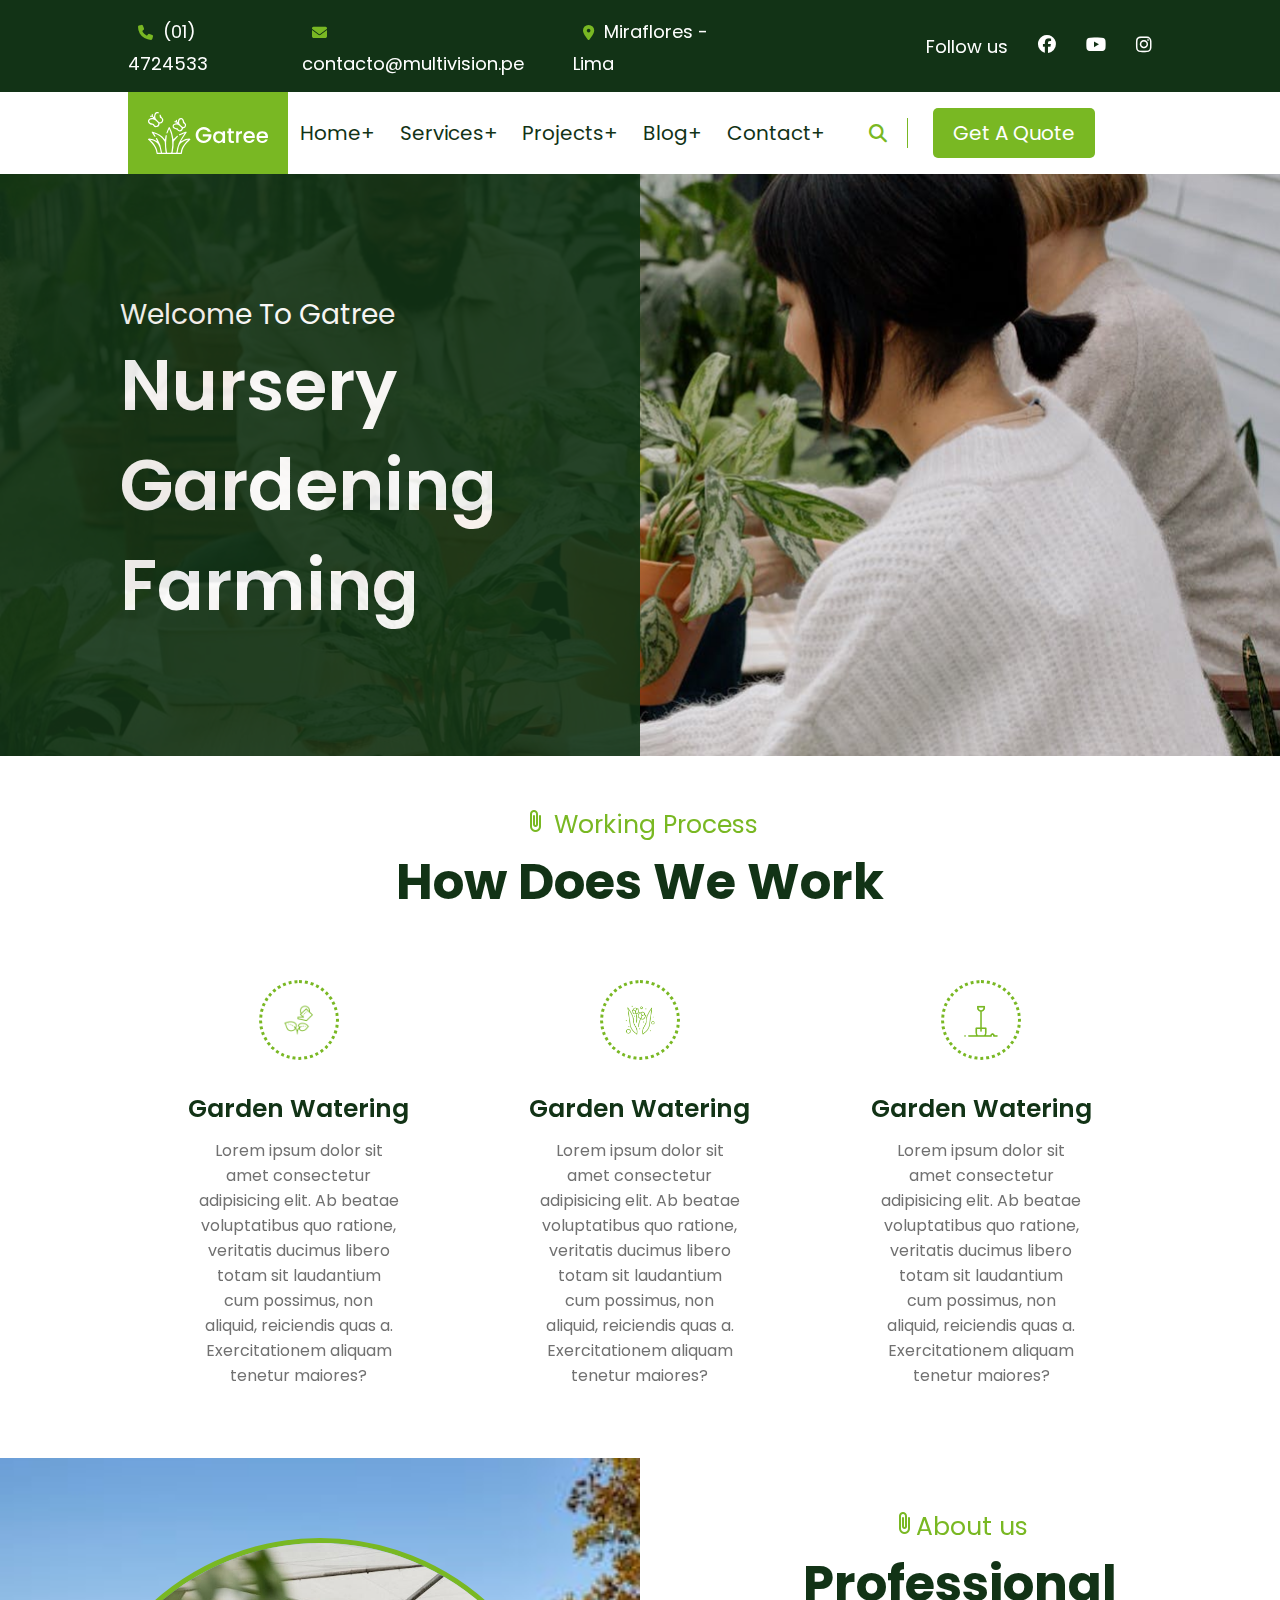
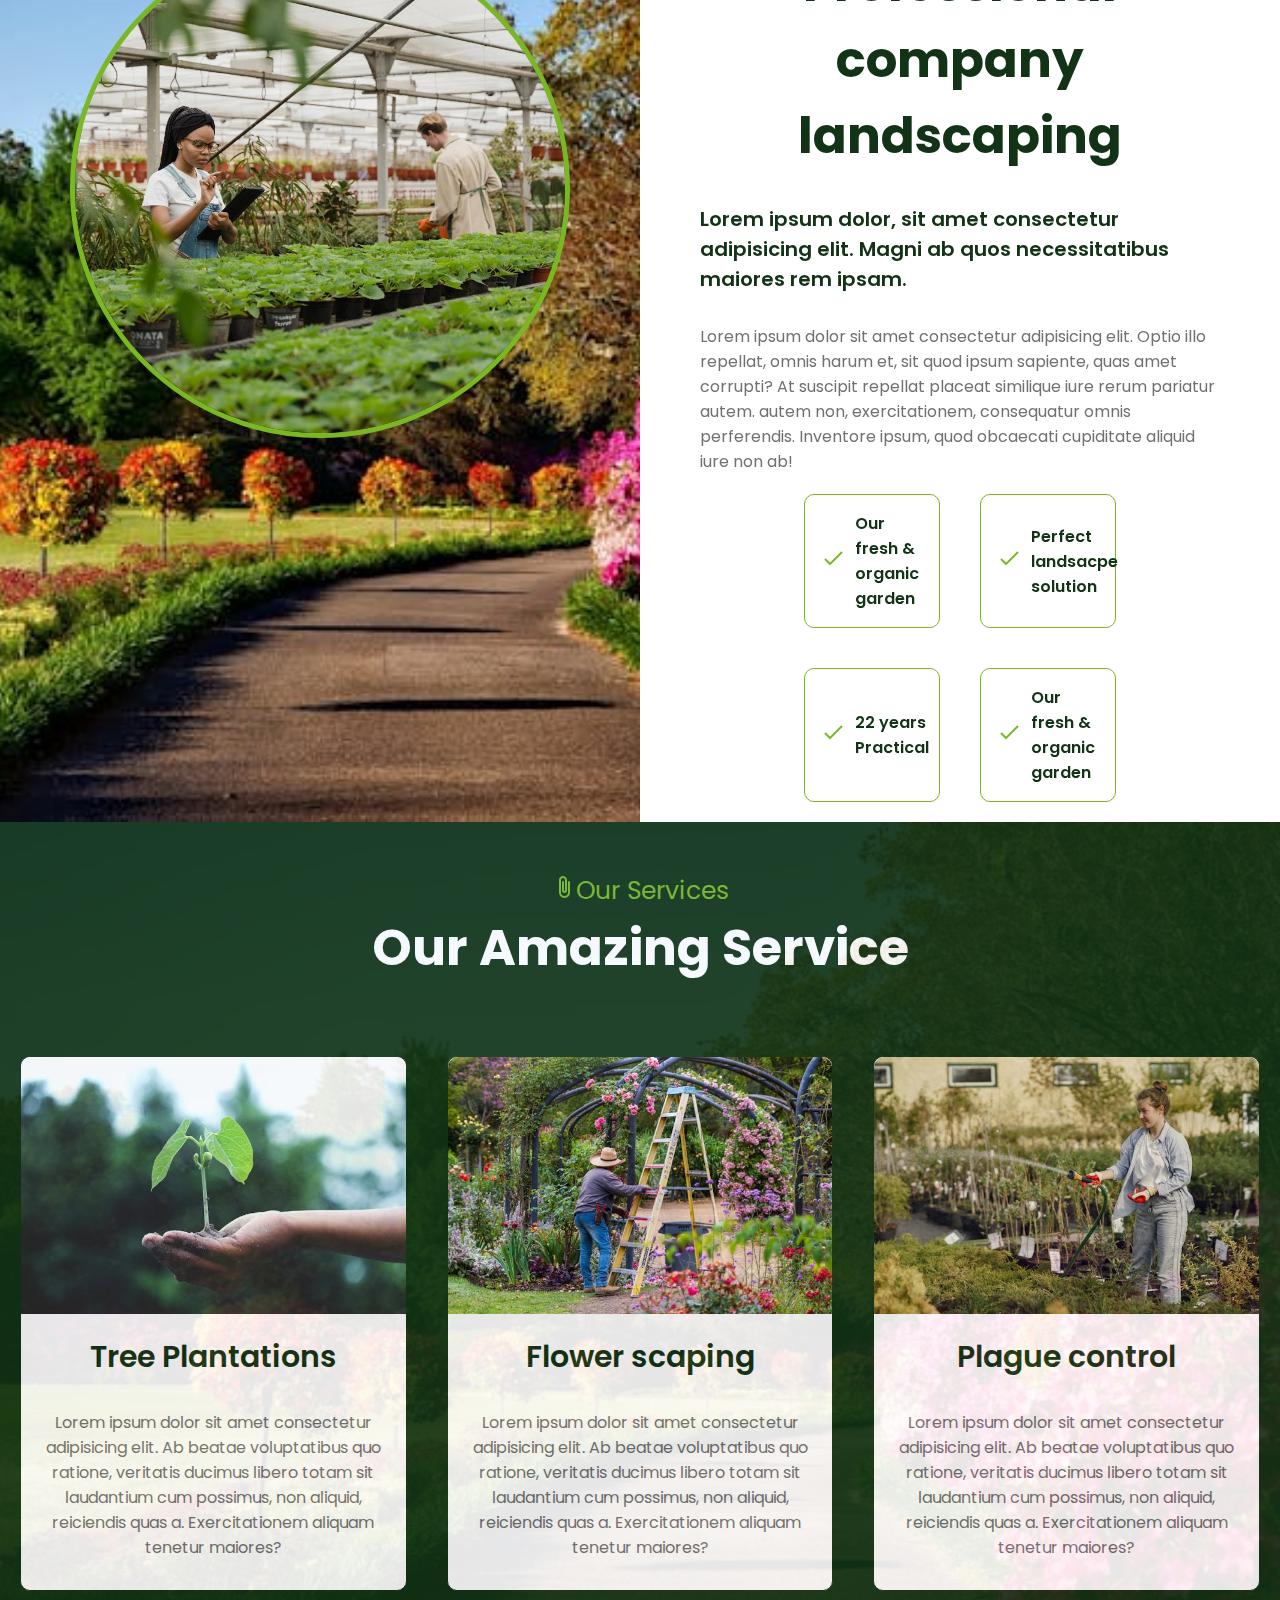
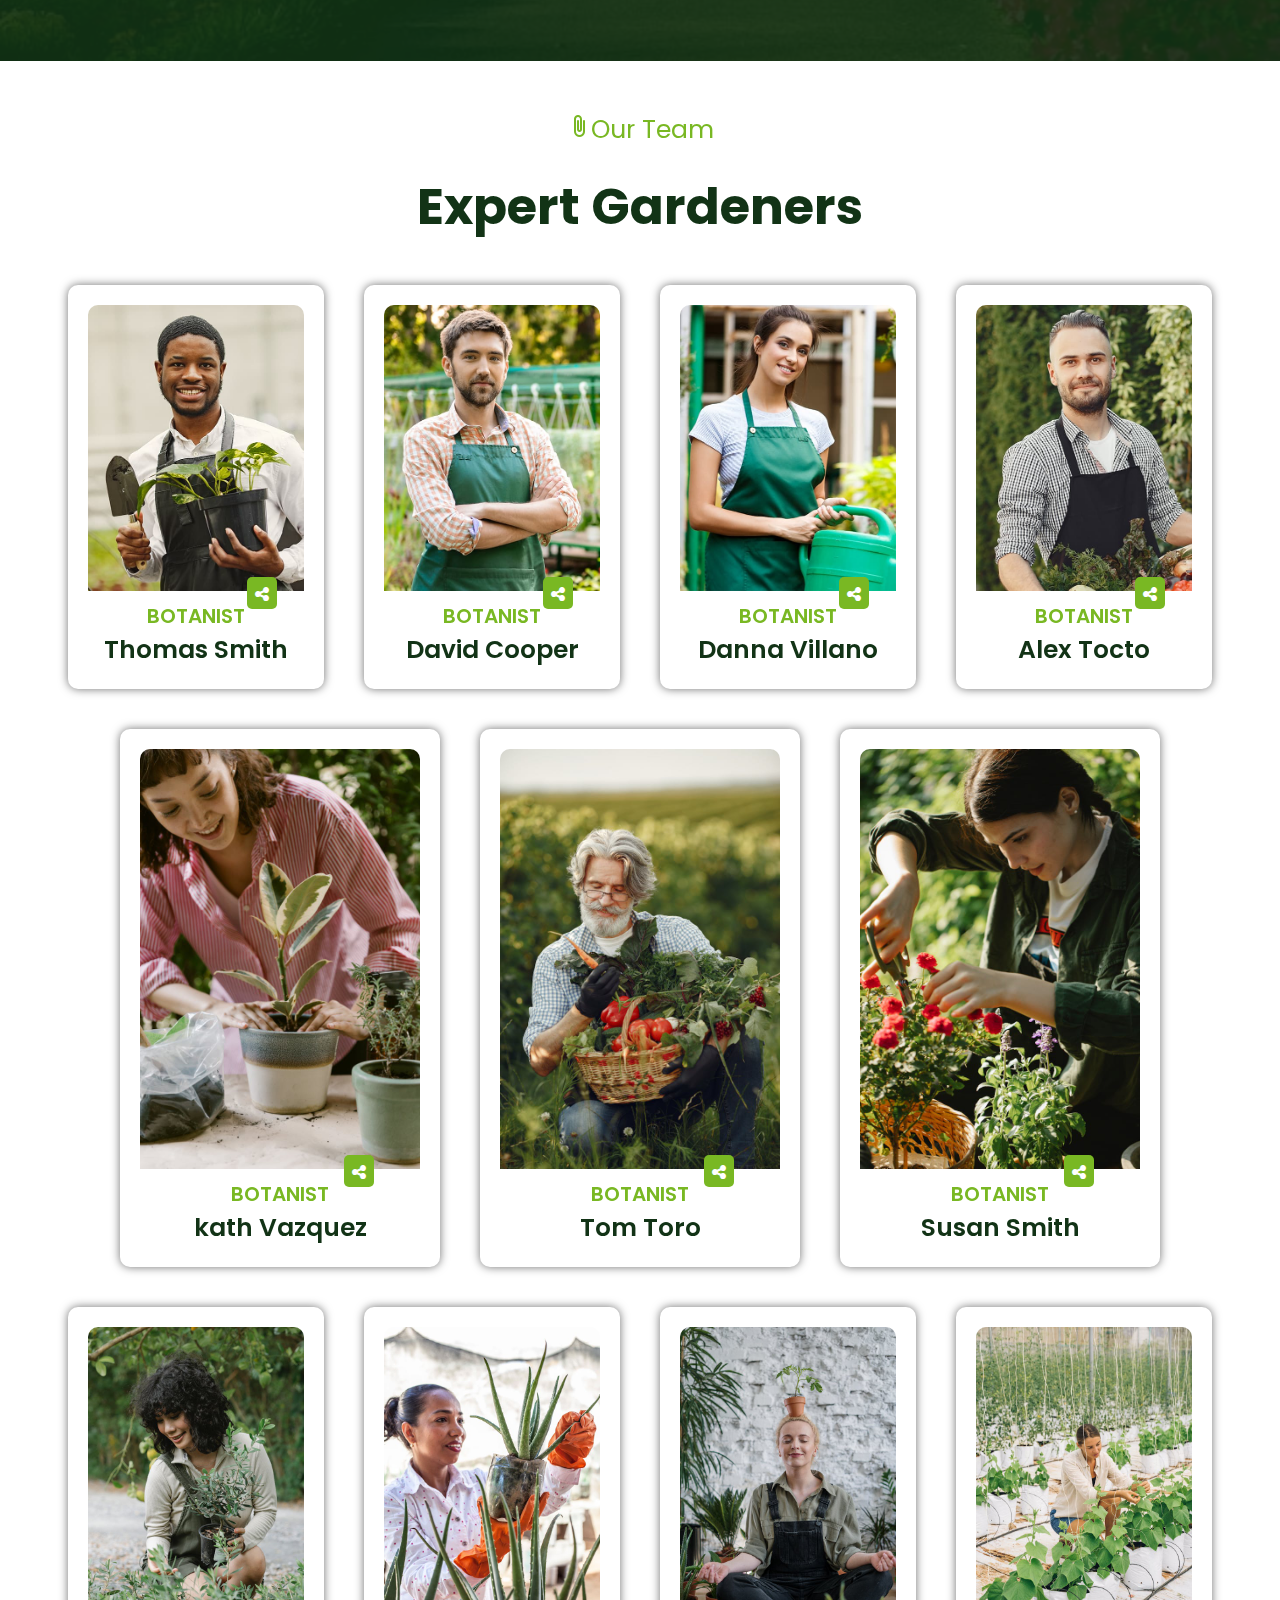
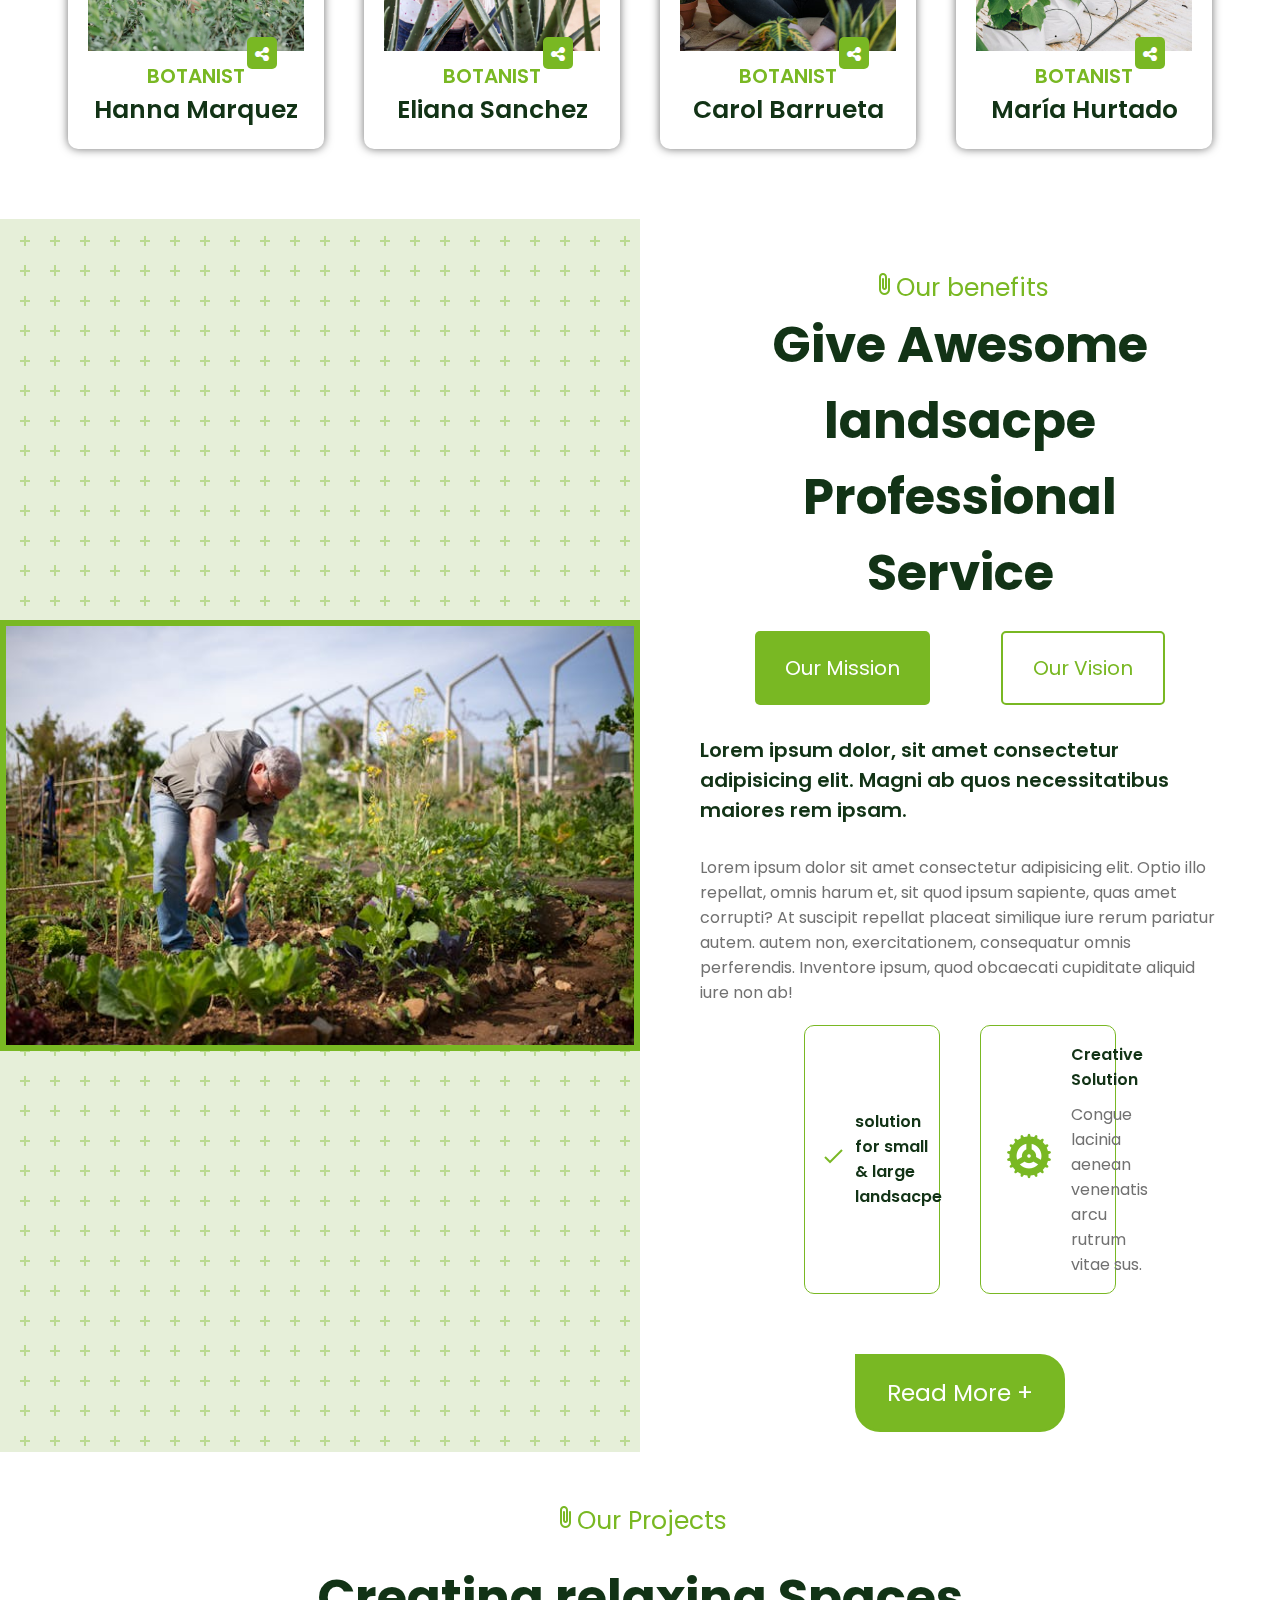
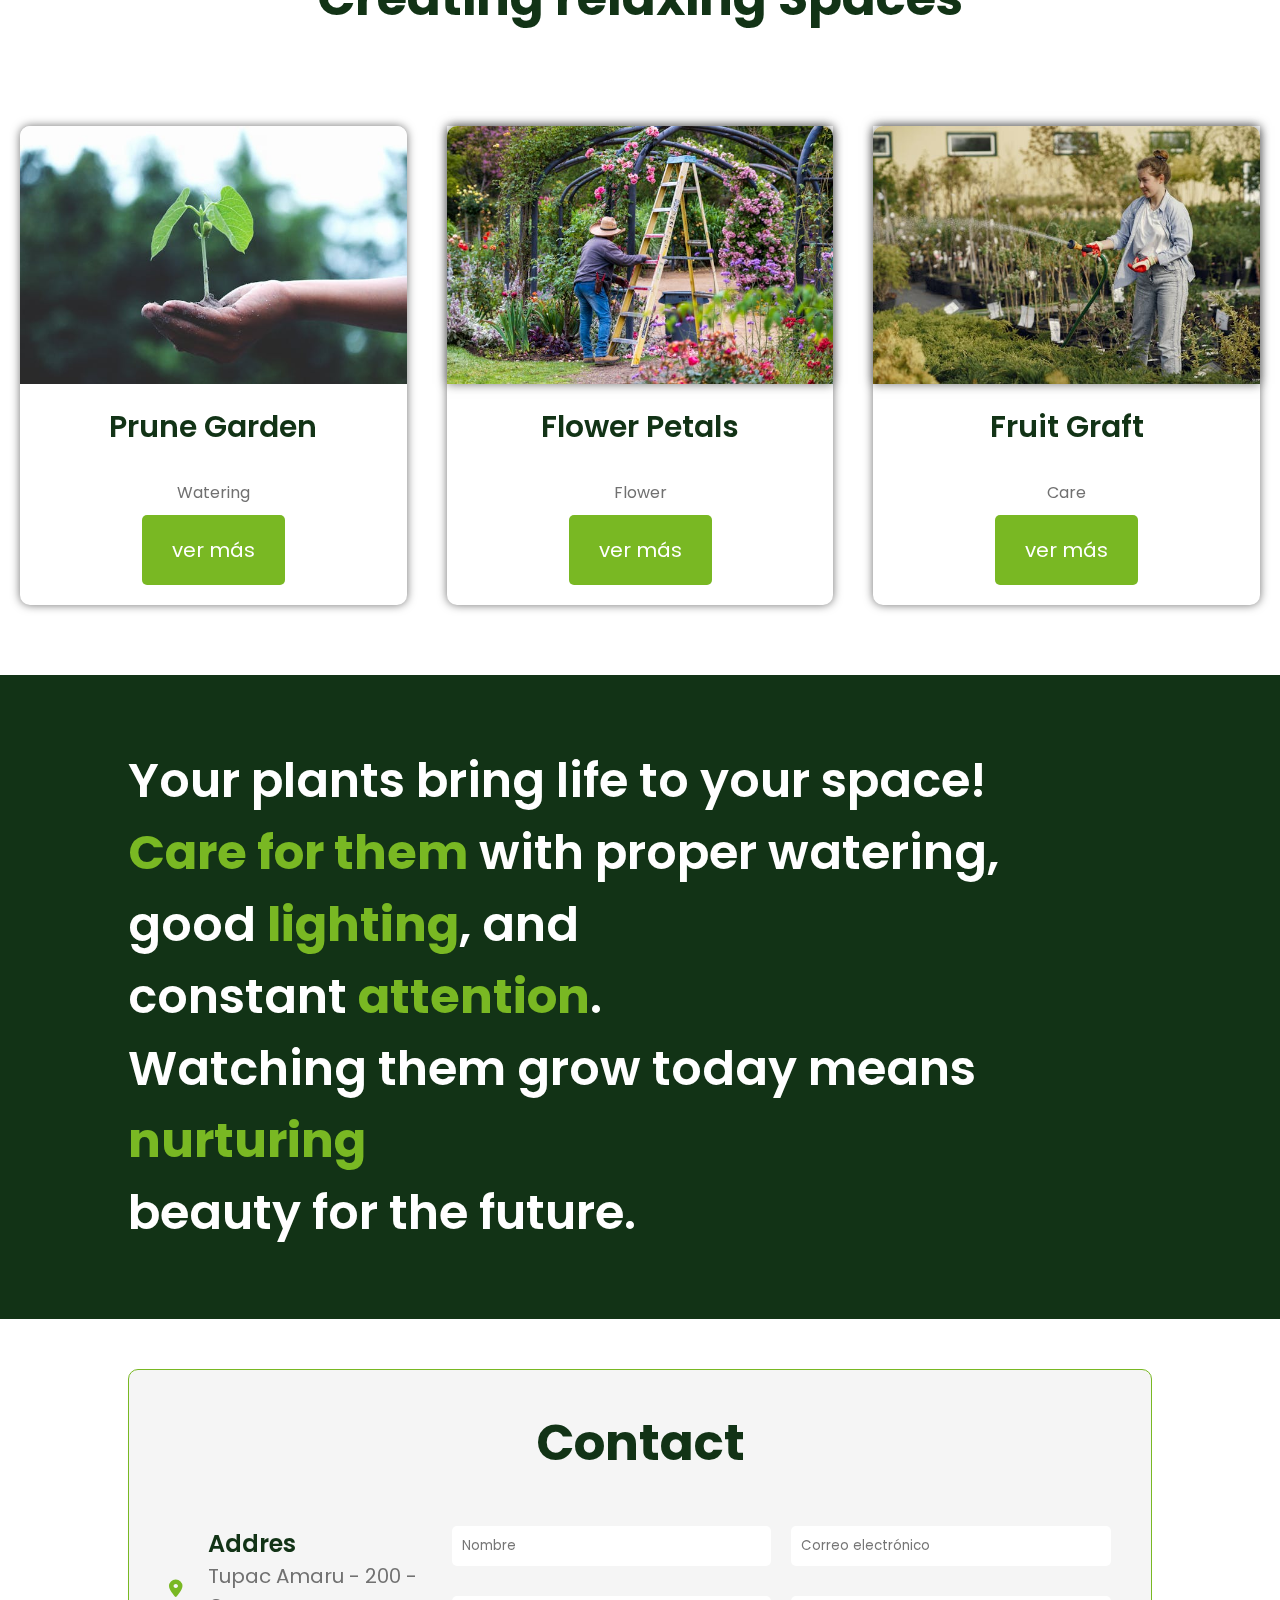
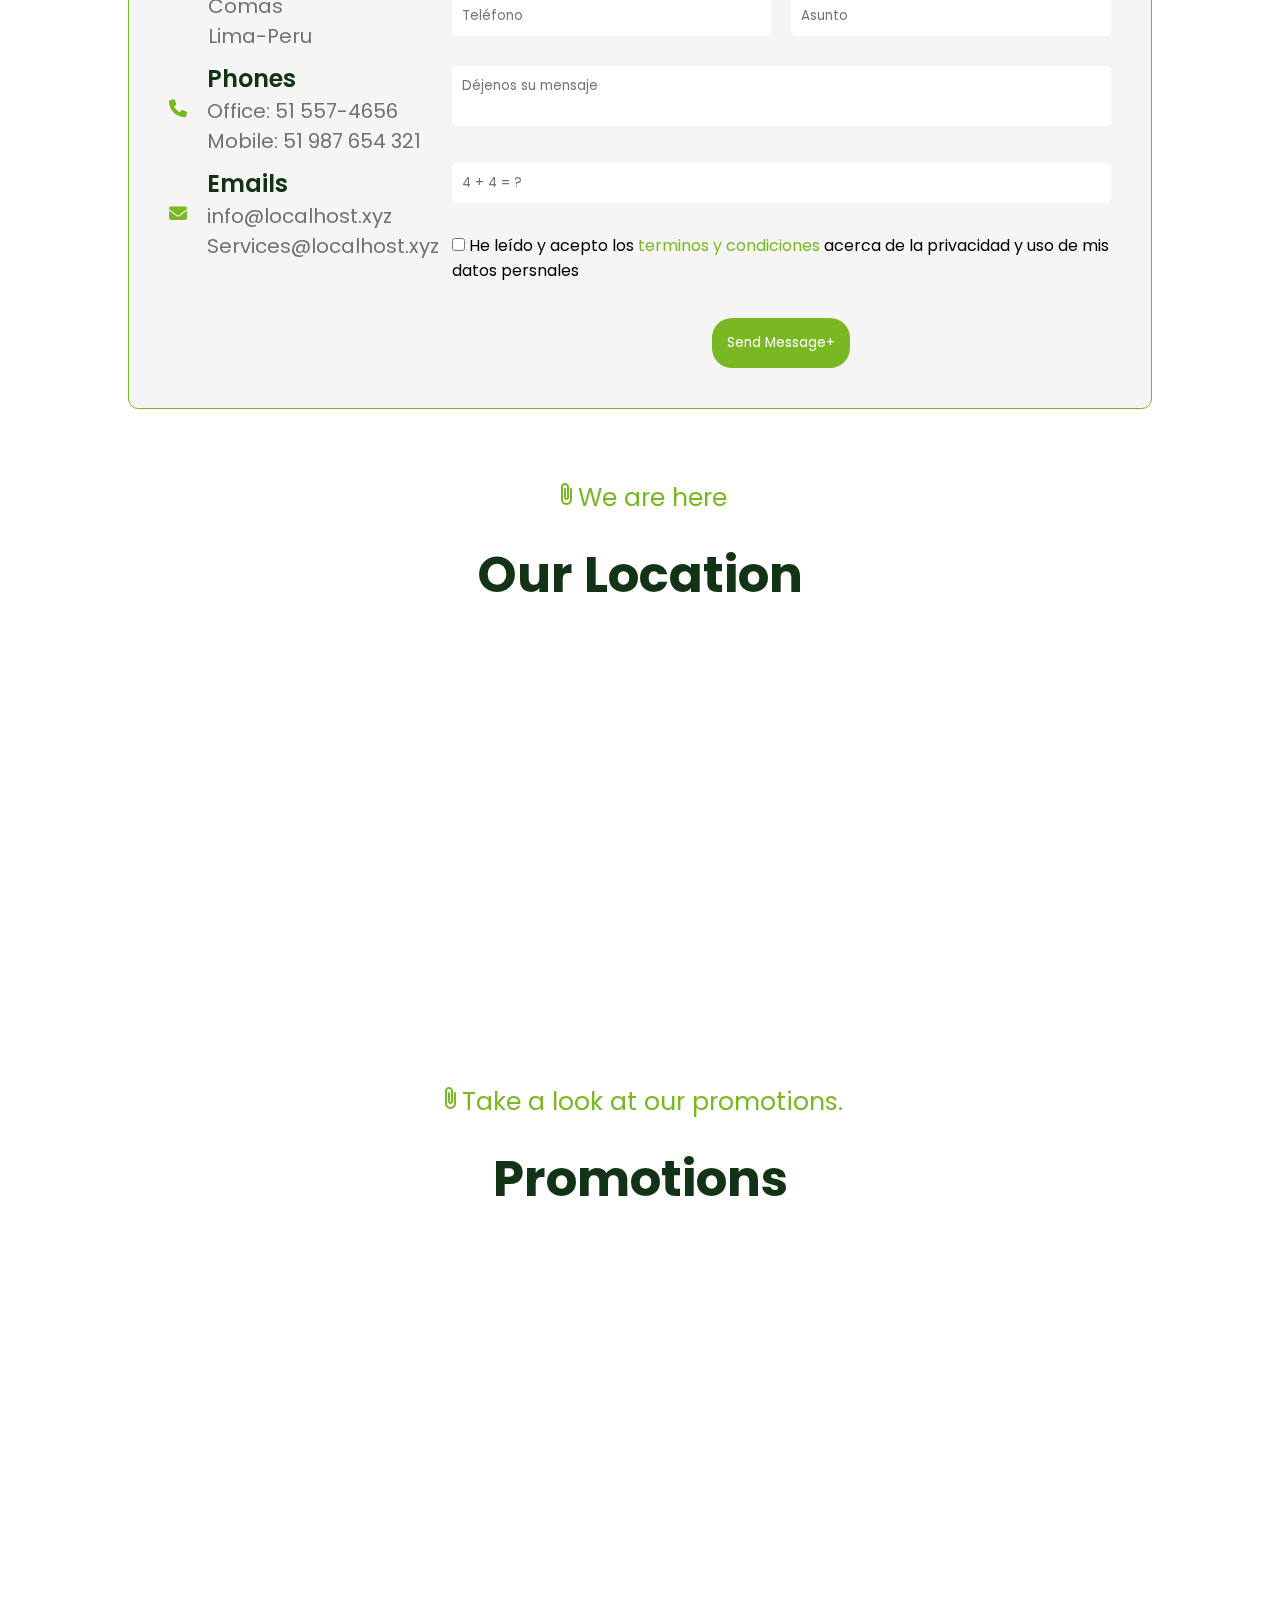
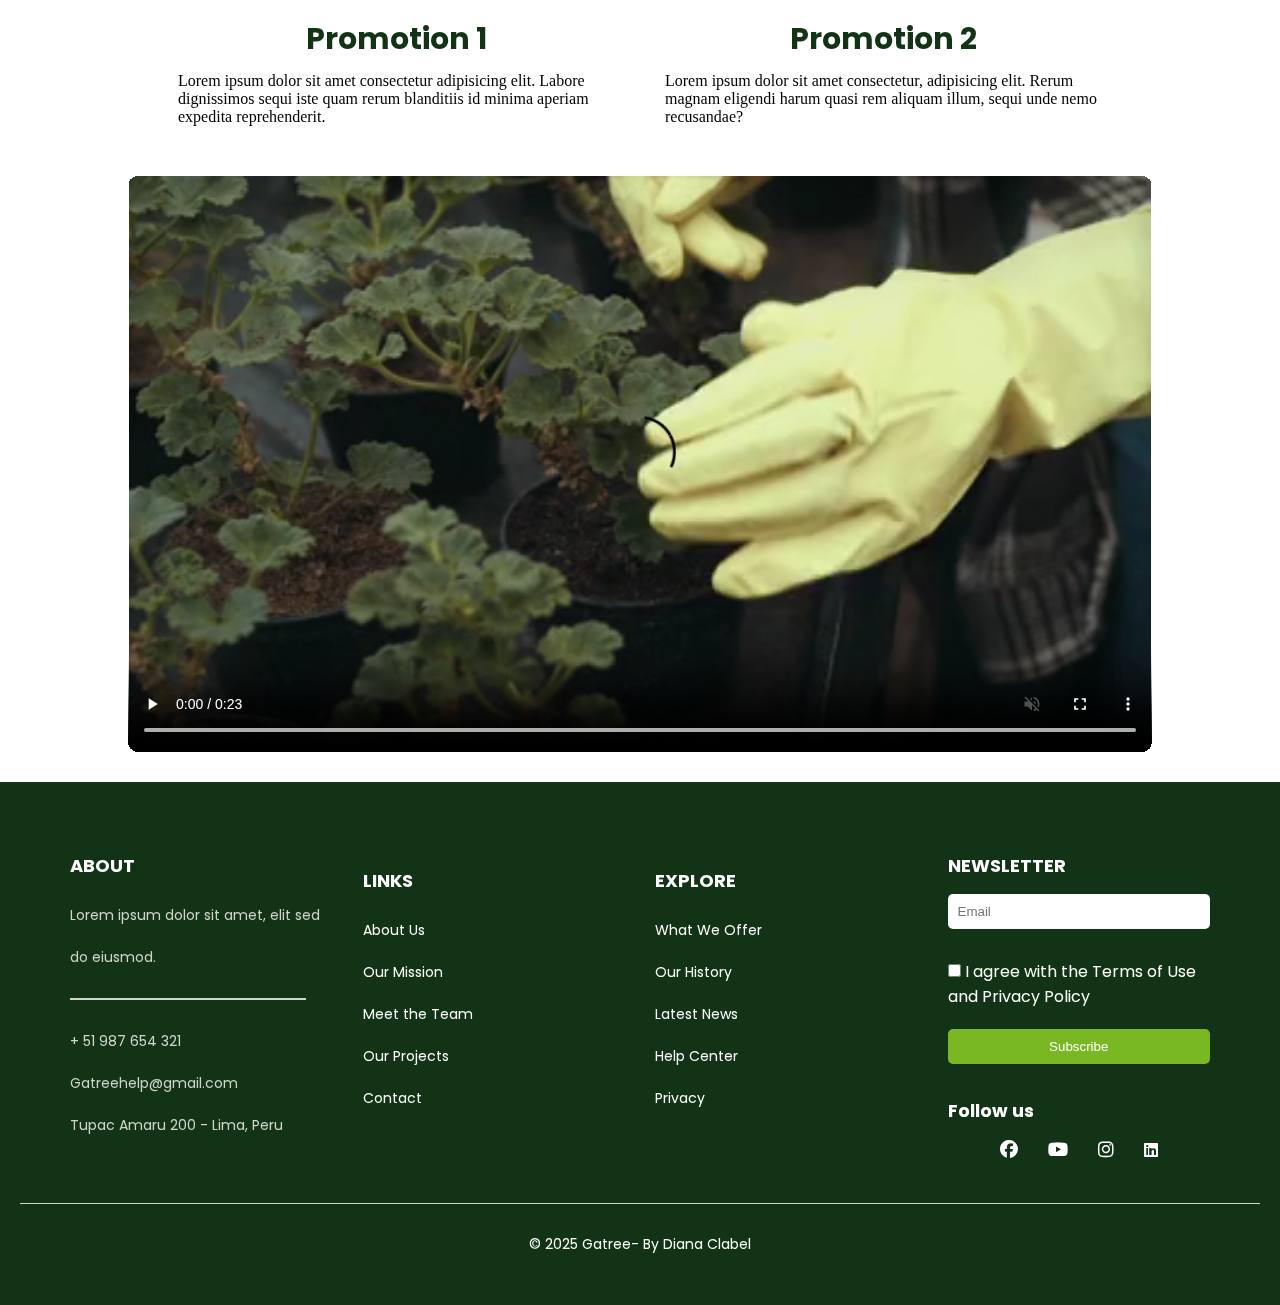
<file: index.html>
<!DOCTYPE html>
<html lang="en">

<head>
  <meta charset="UTF-8">
  <meta name="viewport" content="width=device-width, initial-scale=1.0">
  <title>Gatree</title>
  <link rel="stylesheet" href="/assets/css/style.css">

  <!-- Enlazar el HTML con la biblioteca de fontawesomw -->

  <link rel="stylesheet" href="https://cdnjs.cloudflare.com/ajax/libs/font-awesome/6.7.2/css/all.min.css"
    integrity="sha512-Evv84Mr4kqVGRNSgIGL/F/aIDqQb7xQ2vcrdIwxfjThSH8CSR7PBEakCr51Ck+w+/U6swU2Im1vVX0SVk9ABhg=="
    crossorigin="anonymous" referrerpolicy="no-referrer" />
  <!-- Enlazar el HTML con favicon -->
  <link rel="shortcut icon" href="favicon.ico" type="image/x-icon">

</head>

<body>
  <!-- top-bar -->
  <header id="top-bar">
    <div class="container">
      <div class="container-topbar">
        <!-- Contenedor para lo elementos de contactos -->
        <div class="icons-contact">
          <a class="row-topbar-link " href="tel:5114724533" target="_blank"><i
              class="fa-solid  fa-phone space-icons color-icon"></i>(01) 4724533</a>
          <a class="row-topbar-link" href="mailto:contacto@multivision.pe" target="_blank"><i
              class="fa-solid fa-envelope space-icons color-icon"></i>contacto@multivision.pe</a>
          <a class="row-topbar-link" href="" target="_blank"><i
              class="fa-solid fa-location-dot color-icon"></i>Miraflores -
            Lima</a>
        </div>

        <!-- contenedor para los elementos de las redes sociales -->
        <div class="icons-socia-media">
          <p class="subtitle-follow-top"> Follow us</p>
          <a class="row-topbar-link" href="https://www.facebook.com/" target="_blank" title="siguenos en Facebook"><i
              class="fa-brands fa-facebook row-topbar-icons size-icon"></i></a class="row-topbar-link">
          <a class="row-topbar-link" href="https://www.youtube.com/" target="_blank" title="siguenos en Youtube"><i
              class="fa-brands fa-youtube row-topbar-icons size-icon"></i></a class="row-topbar-link">
          <a class="row-topbar-link" href="https://www.instagram.com/" target="_blank" title="siguenos en Instagram"><i
              class="fa-brands fa-instagram row-topbar-icons  size-icon"></i></a>

        </div>


      </div>

    </div>

  </header>
  <!--Cabecera-->
  <header id="cabecera" class="fijar-cabecera header-box">
    <div class="container-header container">
      <div class="logo">
        <a href="/">
          <img src="./assets/img/logo-gatree.svg" alt="logo-gatree" class="img-fluid">
        </a>
      </div>
      <div class="menu-burger">
        <i class="fa-solid fa-bars icon-menu"></i>
      </div>
      <ul class="nav">
        <li><a href="/">Home+</a></li>
        <li><a href="/assets/pages/services.html">Services+</a></li>
        <li><a href="/assets/pages/projects.html">Projects+</a></li>
        <li><a href="/assets/pages/blog.html">Blog+</a></li>
        <li><a href="/assets/pages/contact.html">Contact+</a></li>
        <li class="ocultar">
          <div class="search">
            <i class="fa-solid fa-magnifying-glass icons-contact .serch-icon"></i>
          </div>
        </li>
        <li class="ocultar">
          <button class="btn-nav">Get A Quote</button>

        </li>

      </ul>

    </div>

  </header>
  <main>
    <!--Banner principal-->
    <section id="banner">
      <div class="banner-content">
        <div class="banner-texto">
          <h3>Welcome to Gatree</h3>
          <h1>Nursery Gardening Farming</h1>
        </div>
    </section>
    <!--Sección "Como trabajamos"-->
    <section id="working-process">
      <div class="container">
        <h3 class="subtitle">
          <img src="assets/img/clip.png" alt="clip">
          Working Process
        </h3>
        <h2 class="title">How Does We Work</h2>
        <div class="container-working-process">
          <div class="working-process-item">
            <div class="box-img-item"> <img src="/assets/img/garden-1.png" alt="" class="img-fluid"></div>
            <h3 class="title-working-item">Garden Watering</h3>
            <p class="parrafo-working-item">Lorem ipsum dolor sit amet consectetur adipisicing elit. Ab beatae
              voluptatibus quo ratione, veritatis
              ducimus libero totam sit laudantium cum possimus, non aliquid, reiciendis quas a. Exercitationem aliquam
              tenetur maiores?
            </p>
          </div>
          <div class="working-process-item">
            <div class="box-img-item"> <img src="/assets/img/garden-2.png" alt="" class="img-fluid"></div>
            <h3 class="title-working-item">Garden Watering</h3>
            <p class="parrafo-working-item">Lorem ipsum dolor sit amet consectetur adipisicing elit. Ab beatae
              voluptatibus quo ratione, veritatis
              ducimus libero totam sit laudantium cum possimus, non aliquid, reiciendis quas a. Exercitationem aliquam
              tenetur maiores?
            </p>
          </div>
          <div class="working-process-item">
            <div class="box-img-item"> <img src="/assets/img/garden-3.png" alt="" class="img-fluid"></div>
            <h3 class="title-working-item">Garden Watering</h3>
            <p class="parrafo-working-item">Lorem ipsum dolor sit amet consectetur adipisicing elit. Ab beatae
              voluptatibus quo ratione, veritatis
              ducimus libero totam sit laudantium cum possimus, non aliquid, reiciendis quas a. Exercitationem aliquam
              tenetur maiores?
            </p>
          </div>
        </div>
      </div>


    </section>
    <!--Sección "About"-->
    <section id="about">
      <div class="container">
      </div>
      <div class="container-about">
        <div class="box-img-about">
          <img src="./assets/img/img-about.jpg" alt="" class="img-fluid img-about">
        </div>
      </div>
      <div class="about-texto">
        <h3 class="subtitle"> <img src="assets/img/clip.png" alt="clip">About us</h3>
        <h1 class="title">Professional company landscaping</h1>
        <p class="parrafo-about-texto">Lorem ipsum dolor, sit amet consectetur adipisicing elit. Magni ab quos
          necessitatibus maiores rem ipsam.

        </p>
        <p class="texto-about-texto">Lorem ipsum dolor sit amet consectetur adipisicing elit. Optio illo repellat, omnis
          harum et, sit quod ipsum
          sapiente, quas amet corrupti? At suscipit repellat placeat similique iure rerum pariatur autem. autem non,
          exercitationem, consequatur omnis perferendis. Inventore ipsum, quod obcaecati cupiditate aliquid
          iure non ab!</p>
        <div class="container-highlights">

          <div class="highlights-item">
            <div><img src="./assets/img/check.png" alt="check"></div>
            <p>Our fresh & organic garden</p>
          </div>
          <div class="highlights-item">
            <div><img src="./assets/img/check.png" alt="check"></div>
            <p>Perfect landsacpe solution</p>
          </div>


          <div class="highlights-item">
            <div><img src="./assets/img/check.png" alt="check"></div>
            <p>22 years Practical</p>
          </div>
          <div class="highlights-item">
            <div><img src="./assets/img/check.png" alt="check"></div>

            <p>Our fresh & organic garden</p>
          </div>

        </div>
      </div>
    </section>
    <!--Sección "Servicios"-->
    <section id="services">
      <div class="box-services ">
        <h3 class="subtitle"> <img src="assets/img/clip.png" alt="clip">Our Services</h3>
        <h1 class="title-service">Our Amazing Service</h1>
        <div class="container-services">
          <div class="services-item">
            <div class="box-service-item"> <img src="/assets/img/services-1.jpg" alt="" class="img-fluid img-service">
            </div>
            <h3 class="title-service-item">Tree Plantations</h3>
            <p class="parrafo-working-item">Lorem ipsum dolor sit amet consectetur adipisicing elit. Ab beatae
              voluptatibus quo ratione, veritatis
              ducimus libero totam sit laudantium cum possimus, non aliquid, reiciendis quas a. Exercitationem aliquam
              tenetur maiores?
            </p>
          </div>
          <div class="services-item">
            <div class="box-service-item"> <img src="/assets/img/serivces-2.jpg" alt="" class="img-fluid img-service">
            </div>
            <h3 class="title-service-item">Flower scaping</h3>
            <p class="parrafo-working-item">Lorem ipsum dolor sit amet consectetur adipisicing elit. Ab beatae
              voluptatibus quo ratione, veritatis
              ducimus libero totam sit laudantium cum possimus, non aliquid, reiciendis quas a. Exercitationem aliquam
              tenetur maiores?
            </p>
          </div>
          <div class="services-item">
            <div class="box-service-item"> <img src="/assets/img/services-3.jpg" alt="" class="img-fluid img-service">
            </div>
            <h3 class="title-service-item">Plague control</h3>
            <p class="parrafo-working-item">Lorem ipsum dolor sit amet consectetur adipisicing elit. Ab beatae
              voluptatibus quo ratione, veritatis
              ducimus libero totam sit laudantium cum possimus, non aliquid, reiciendis quas a. Exercitationem aliquam
              tenetur maiores?
            </p>
          </div>

        </div>
      </div>

    </section>
    <!--Sección "Our Team"-->
    <section id="our-team">
      <div class="box-team">
        <h3 class="subtitle"> <img src="assets/img/clip.png" alt="clip">Our Team</h3>
        <h1 class="title-our-team">Expert Gardeners</h1>
        <div class="container-team">
          <div class="team-items col col-20">

            <div class="box-service-item"> <img src="/assets/img/team_01.jpg" alt="" class="img-fluid img-service">
            </div>
            <div class="btn-share">
              <i class="fa-solid fa-share-nodes"></i>
            </div>
            <h3 class="title-team-item">Botanist</h3>
            <p class="name-team">Thomas Smith</p>
            </p>
          </div>
          <div class="team-items col col-20">

            <div class="box-service-item"> <img src="/assets/img/team_02.jpg" alt="" class="img-fluid img-service">
            </div>
            <div class="btn-share">
              <i class="fa-solid fa-share-nodes"></i>
            </div>
            <h3 class="title-team-item">Botanist</h3>
            <p class="name-team">David Cooper</p>
            </p>
          </div>
          <div class="team-items col col-20">

            <div class="box-service-item"> <img src="/assets/img/team_03.jpg" alt="" class="img-fluid img-service">
            </div>
            <div class="btn-share">
              <i class="fa-solid fa-share-nodes"></i>
            </div>
            <h3 class="title-team-item">Botanist</h3>
            <p class="name-team">Danna Villano</p>
            </p>
          </div>
          <div class="team-items col col-20">

            <div class="box-service-item"> <img src="/assets/img/team_04.jpg" alt="" class="img-fluid img-service">
            </div>
            <div class="btn-share">
              <i class="fa-solid fa-share-nodes"></i>
            </div>
            <h3 class="title-team-item">Botanist</h3>
            <p class="name-team">Alex Tocto</p>
            </p>
          </div>
          <div class="team-items col col-25">

            <div class="box-service-item"> <img src="/assets/img/team_05.jpg" alt="" class="img-fluid img-service">
            </div>
            <div class="btn-share">
              <i class="fa-solid fa-share-nodes"></i>
            </div>
            <h3 class="title-team-item">Botanist</h3>
            <p class="name-team">kath Vazquez</p>
            </p>
          </div>
          <div class="team-items col col-25">

            <div class="box-service-item"> <img src="/assets/img/team_06.jpg" alt="" class="img-fluid img-service">
            </div>
            <div class="btn-share">
              <i class="fa-solid fa-share-nodes"></i>
            </div>
            <h3 class="title-team-item">Botanist</h3>
            <p class="name-team">Tom Toro</p>
            </p>
          </div>
          <div class="team-items col col-25">

            <div class="box-service-item"> <img src="/assets/img/team_07.jpg" alt="" class="img-fluid img-service">
            </div>
            <div class="btn-share">
              <i class="fa-solid fa-share-nodes"></i>
            </div>
            <h3 class="title-team-item">Botanist</h3>
            <p class="name-team">Susan Smith</p>
            </p>
          </div>
          <div class="team-items col col-20">

            <div class="box-service-item"> <img src="/assets/img/team_08.jpg" alt="" class="img-fluid img-service">
            </div>
            <div class="btn-share">
              <i class="fa-solid fa-share-nodes"></i>
            </div>
            <h3 class="title-team-item">Botanist</h3>
            <p class="name-team">Hanna Marquez</p>
            </p>
          </div>
          <div class="team-items col col-20">

            <div class="box-service-item"> <img src="/assets/img/team_09.jpg" alt="" class="img-fluid img-service">
            </div>
            <div class="btn-share">
              <i class="fa-solid fa-share-nodes"></i>
            </div>
            <h3 class="title-team-item">Botanist</h3>
            <p class="name-team">Eliana Sanchez</p>
            </p>
          </div>
          <div class="team-items col col-20">

            <div class="box-service-item"> <img src="/assets/img/team_10.jpg" alt="" class="img-fluid img-service">
            </div>
            <div class="btn-share">
              <i class="fa-solid fa-share-nodes"></i>
            </div>
            <h3 class="title-team-item">Botanist</h3>
            <p class="name-team">Carol Barrueta</p>
            </p>
          </div>
          <div class="team-items col col-20">

            <div class="box-service-item"> <img src="/assets/img/team_11.jpg" alt="" class="img-fluid img-service">
            </div>
            <div class="btn-share">
              <i class="fa-solid fa-share-nodes"></i>
            </div>
            <h3 class="title-team-item">Botanist</h3>
            <p class="name-team">María Hurtado</p>
            </p>
          </div>

        </div>
      </div>


    </section>

    <!--Sección "Our benefits"-->
    <section id="our-benefits">
      <div class="container-benefits">
        <div class="box-img-benefits">
          <img src="./assets/img/img-benefits.jpg" alt="" class="img-fluid">
        </div>
      </div>

      <div class="about-texto">
        <h3 class="subtitle"> <img src="assets/img/clip.png" alt="clip">Our benefits</h3>
        <h1 class="title-our-benefits">Give Awesome landsacpe Professional Service</h1>
        <div>
          <div class="container-btns">
            <button class="btn-about"> Our Mission</button>
            <button class="btn-about btn-second"> Our Vision</button>
          </div>
        </div>
        <p class="parrafo-about-texto">Lorem ipsum dolor, sit amet consectetur adipisicing elit. Magni ab quos
          necessitatibus maiores rem ipsam.

        </p>
        <p class="texto-about-texto">Lorem ipsum dolor sit amet consectetur adipisicing elit. Optio illo repellat, omnis
          harum et, sit quod ipsum
          sapiente, quas amet corrupti? At suscipit repellat placeat similique iure rerum pariatur autem. autem non,
          exercitationem, consequatur omnis perferendis. Inventore ipsum, quod obcaecati cupiditate aliquid
          iure non ab!</p>
        <div class="container-highlights">

          <div class="highlights-item">
            <div><img src="./assets/img/check.png" alt="check"></div>
            <p>solution for small & large landsacpe</p>
          </div>
          <div class="highlights-item">
            <div><img src="./assets/img/tuerca.png" alt="check"></div>
            <div>
              <p>Creative Solution</p>
              <p class="texto-item-about">Congue lacinia aenean venenatis arcu rutrum vitae sus.</p>
            </div>

          </div>
          <button class="btn-banner btn-benefits">Read More +</button>
        </div>
      </div>
    </section>
    <!--Sección "Our Projects"-->
    <section id="our-projects">
      <div class="box-projects">
        <h3 class="subtitle"> <img src="assets/img/clip.png" alt="clip">Our Projects</h3>
        <h1 class="title-our-projects">Creating relaxing Spaces</h1>
        <div class="container-services">
          <div class="services-item projects-item">
            <div class="box-service-item"> <img src="/assets/img/services-1.jpg" alt="" class="img-fluid img-service">
            </div>
            <h3 class="title-service-item">Prune Garden</h3>
            <p class="parrafo-working-item">Watering
            </p>
            <button class="btn-about">ver más</button>
          </div>
          <div class="services-item projects-item">
            <div class="box-service-item projects-item"> <img src="/assets/img/serivces-2.jpg" alt=""
                class="img-fluid img-service">
            </div>
            <h3 class="title-service-item">Flower Petals</h3>
            <p class="parrafo-working-item">Flower
            </p>
            <button class="btn-about">ver más</button>

          </div>
          <div class="services-item projects-item">
            <div class="box-service-item projects-item"> <img src="/assets/img/services-3.jpg" alt=""
                class="img-fluid img-service">
            </div>
            <h3 class="title-service-item">Fruit Graft</h3>
            <p class="parrafo-working-item">Care
            </p>
            <button class="btn-about">ver más</button>
          </div>

        </div>
      </div>


    </section>

    <!--Sección "recomendation"-->
    <section id="recomendation">
      <div class="container">
        <p class="text-recomendation">
          Your plants bring life to your space! <br>
          <span class="highlight">Care for them</span> with proper watering, <br>
          good <span class="highlight">lighting</span>, and <br>
          constant <span class="highlight">attention</span>. <br>
          Watching them grow today means <span class="highlight">nurturing</span> <br>
          beauty for the future.

        </p>

      </div>
    </section>

    <!-- contacto -->
    <section class="container contact-container">
      <h1 class="title-contact">Contact</h1>
      <div class="container-contact">
        <div class="contact-info">
          <div class="contact-item">
            <div>
              <i class="fa-solid fa-location-dot icons-contact"></i>
            </div>
            <div class="box-addres">
              <h3 class="subtitle-info">Addres</h3>
              <p class="text-contact-info">Tupac Amaru - 200 - Comas</p>
              <p class="text-contact-info">Lima-Peru</p>
            </div>

          </div>
          <div class="contact-item">
            <div>
              <i class="fa-solid  fa-phone space-icons icons-contact"></i>
            </div>
            <div>
              <h3 class="subtitle-info">Phones</h3>
              <p class="text-contact-info">Office: 51 557-4656</p>
              <p class="text-contact-info">Mobile: 51 987 654 321</p>
            </div>

          </div>
          <div class="contact-item">
            <div>
              <i class="fa-solid fa-envelope space-icons icons-contact"></i>
            </div>
            <div>
              <h3 class="subtitle-info">Emails</h3>
              <p class="text-contact-info">info@localhost.xyz</p>
              <p class="text-contact-info">Services@localhost.xyz</p>
            </div>

          </div>
        </div>
        <form action="" class="form-contact">
          <div class="form-row">
            <div class="col col-50">
              <input class="form-field" type="text" placeholder="Nombre" required>
            </div>

            <div class="col col-50">
              <input class="form-field" type="mail" placeholder="Correo electrónico" required>
            </div>
            <div class="col col-50">
              <input class="form-field" type="tel" placeholder="Teléfono" required>
            </div>
            <div class="col col-50">
              <input class="form-field" type="text" placeholder="Asunto" required>
            </div>
            <div class="col col-100">
              <textarea class="form-field form-noresize" placeholder="Déjenos su mensaje"></textarea>
            </div>
            <div class="col col-100">
              <input class="form-field" type="text" placeholder="4 + 4 = ?" required>
            </div>
            <div class="col col-100">
              <input type="checkbox" required id="acepto-condiciones"></input>
              <label for="acepto-condiciones " class="text-condiciones">He leído y acepto los <a class="form-link"
                  href="#" target="_blank">terminos y
                  condiciones</a> acerca de
                la
                privacidad y uso
                de mis datos persnales</label>
            </div>
            <div class="col col-100 box-btn-submit">
              <button class="form-submit" type="submit">Send Message+</button>

            </div>

          </div>

        </form>
      </div>
    </section>
    <!--Sección "Ubicación"-->
    <section>
      <h3 class="subtitle"> <img src="assets/img/clip.png" alt="clip">We are here</h3>
      <h2 class="title-map">Our Location</h2>

      <div class="container-map">
        <iframe
          src="https://www.google.com/maps/embed?pb=!1m18!1m12!1m3!1d62438.92837649843!2d-77.12472138372357!3d-12.01368160223442!2m3!1f0!2f0!3f0!3m2!1i1024!2i768!4f13.1!3m3!1m2!1s0x9105c969a9a95417%3A0x3b01287467f9b8b5!2zSmFyZMOtbiBCb3TDoW5pY28!5e0!3m2!1ses-419!2spe!4v1750375922914!5m2!1ses-419!2spe"
          width="600" height="450" style="border:0;" allowfullscreen="" loading="lazy"
          referrerpolicy="no-referrer-when-downgrade" class="map-fluid"></iframe>
      </div>
    </section>
    <!-- videos primocionales -->
    <section class="padded">
      <div class="container">
        <h3 class="subtitle"> <img src="assets/img/clip.png" alt="clip">Take a look at our promotions.</h3>
        <h2 class="title-promo">Promotions</h2>
        <div class="container-promo">
          <div class="col col-50">
            <iframe class="video-fluid" width="560" height="315"
              src="https://www.youtube.com/embed/tFvsu2MM6sI?si=_LXPNsC9mlIiorkM" title="YouTube video player"
              frameborder="0"
              allow="accelerometer; autoplay; clipboard-write; encrypted-media; gyroscope; picture-in-picture; web-share"
              referrerpolicy="strict-origin-when-cross-origin" allowfullscreen></iframe>
            <h3 class="title-promotion">Promotion 1</h3>
            <p>Lorem ipsum dolor sit amet consectetur adipisicing elit. Labore dignissimos sequi iste quam
              rerum blanditiis id minima aperiam expedita reprehenderit.</p>
          </div>
          <div class="col col-50">
            <iframe class="video-fluid" width="560" height="315"
              src="https://www.youtube.com/embed/QH03gXqasUw?si=knS-Z9KlfyDroAdg" title="YouTube video player"
              frameborder="0"
              allow="accelerometer; autoplay; clipboard-write; encrypted-media; gyroscope; picture-in-picture; web-share"
              referrerpolicy="strict-origin-when-cross-origin" allowfullscreen></iframe>
            <h3 class="title-promotion">Promotion 2</h3>
            <p>Lorem ipsum dolor sit amet consectetur, adipisicing elit. Rerum magnam eligendi harum quasi
              rem aliquam illum, sequi unde nemo recusandae?</p>
          </div>
        </div>

        <video src="./assets/video/video1.mp4" class="video-local" controls autoplay muted></video>
      </div>
    </section>
  </main>
  <!--Sección "footer"-->
  <footer id="footer">
    <div class="container-footer">
      <div class="footer-column">
        <h3 class="title-footer">ABOUT</h3>
        <p>Lorem ipsum dolor sit amet, elit sed do eiusmod.</p>
        <hr class="linea-footer">
        <p>+ 51 987 654 321</p>
        <p>Gatreehelp@gmail.com</p>
        <p>Tupac Amaru 200 - Lima, Peru</p>
      </div>
      <div class="footer-column">
        <h3>
          <h3>LINKS</h3>
          <ul>
            <li><a href="#about">About Us</a></li>
            <li><a href="#about">Our Mission</a></li>
            <li><a href="#about">Meet the Team</a></li>
            <li><a href="#services">Our Projects</a></li>
            <li><a href="#contact">Contact</a></li>
          </ul>
      </div>
      <div class="footer-column">
        <h3>
          <h3>EXPLORE</h3>
          <ul>
            <li><a href="#services">What We Offer</a></li>
            <li><a href="#about">Our History</a></li>
            <li><a href="#services">Latest News</a></li>
            <li><a href="#contact">Help Center</a></li>
            <li><a href="#contact">Privacy</a></li>
          </ul>
      </div>
      <div class="footer-column ">
        <h3>NEWSLETTER</h3>
        <form>
          <input type="email" placeholder="Email">
          <div>
            <input type="checkbox" id="terms">
            <label for="terms">I agree with the <a href="#">Terms of Use</a> and <a href="#">Privacy
                Policy</a></label>
          </div>
          <button type="submit">Subscribe</button>
        </form>
        <div class="follow-us-footer">
          <p class="subtitle-follow"> Follow us</p>
          <div class="items-social-media">
            <a class="row-topbar-link" href="https://www.facebook.com/" target="_blank" title="siguenos en Facebook"><i
                class="fa-brands fa-facebook row-topbar-icons size-icon"></i></a class="row-topbar-link">
            <a class="row-topbar-link" href="https://www.youtube.com/" target="_blank" title="siguenos en Youtube"><i
                class="fa-brands fa-youtube row-topbar-icons size-icon"></i></a class="row-topbar-link">
            <a class="row-topbar-link" href="https://www.instagram.com/" target="_blank"
              title="siguenos en Instagram"><i class="fa-brands fa-instagram row-topbar-icons  size-icon"></i></a>
            <a class="row-topbar-link" href="https://www.linkedin.com/" target="_blank" title="siguenos en Facebook">
              <i class="fa-brands fa-linkedin"></i>
            </a>

          </div>

        </div>
      </div>
    </div>
    <div class="footer-bottom">
      <p>© 2025 Gatree- By Diana Clabel</p>
    </div>
    <footer />

    <!-- scroll up button -->
    <a href="#" class="scroll-up">
      <i class="fa-solid fa-angle-up"></i>
    </a>

    <script src="./assets/script/main.js"></script>

</body>

</html>
</file>
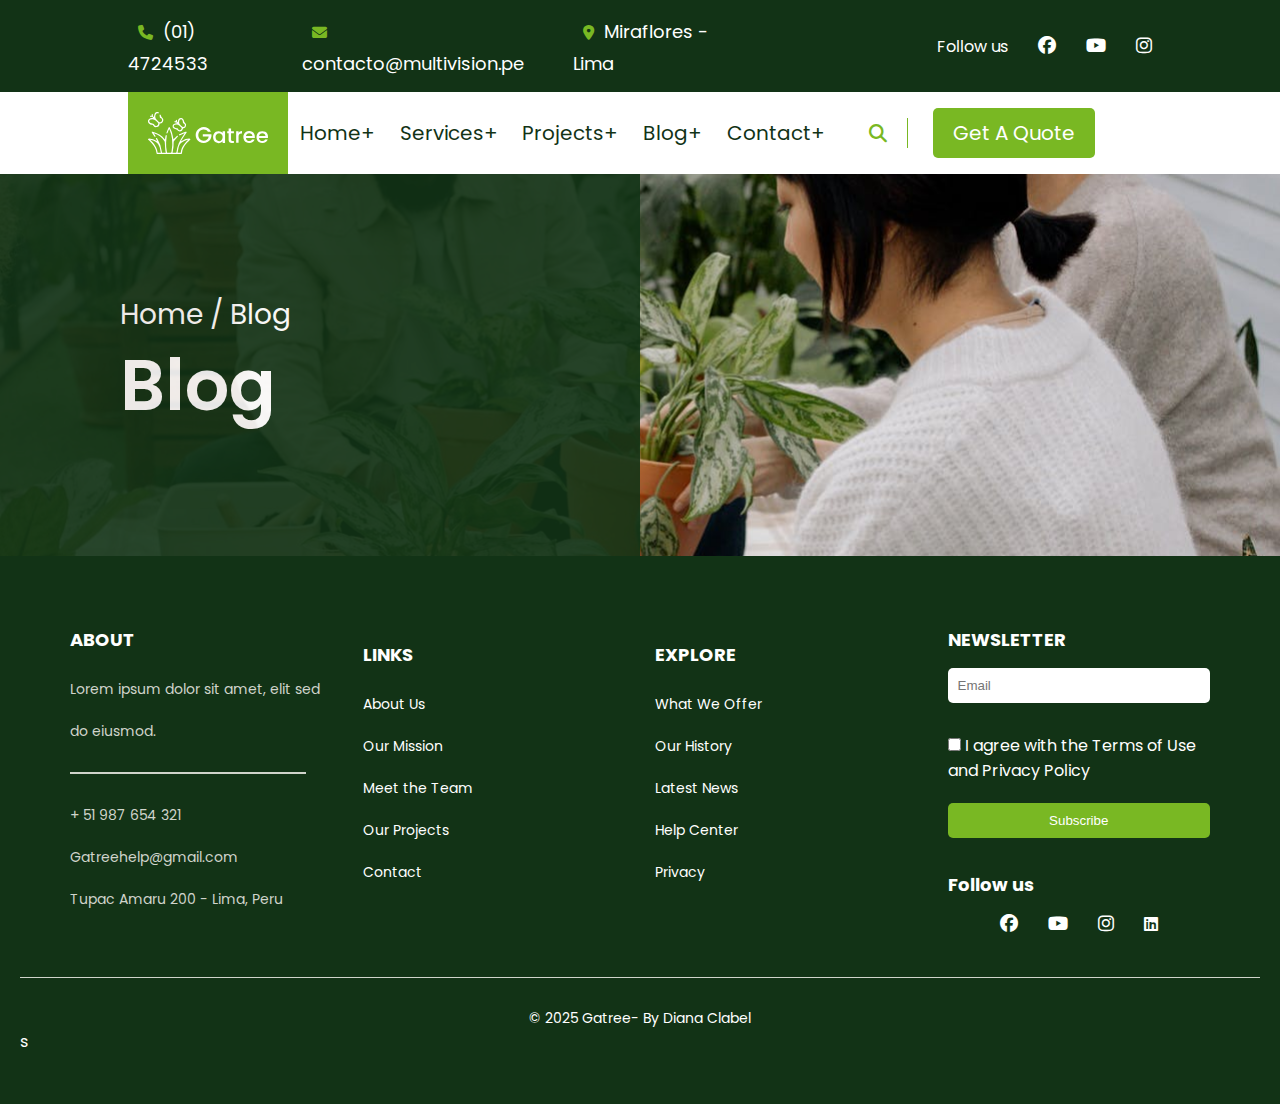
<file: assets/pages/blog.html>
<!DOCTYPE html>
<html lang="en">

<head>
  <meta charset="UTF-8">
  <meta name="viewport" content="width=device-width, initial-scale=1.0">
  <title>Gatree</title>
  <link rel="stylesheet" href="/assets/css/style.css">

  <!-- Enlazar el HTML con la biblioteca de fontawesomw -->

  <link rel="stylesheet" href="https://cdnjs.cloudflare.com/ajax/libs/font-awesome/6.7.2/css/all.min.css"
    integrity="sha512-Evv84Mr4kqVGRNSgIGL/F/aIDqQb7xQ2vcrdIwxfjThSH8CSR7PBEakCr51Ck+w+/U6swU2Im1vVX0SVk9ABhg=="
    crossorigin="anonymous" referrerpolicy="no-referrer" />
  <!-- Enlazar el HTML con favicon -->
  <link rel="shortcut icon" href="favicon.ico" type="image/x-icon">

</head>

<body>
  <!-- top-bar -->
  <header id="top-bar">
    <div class="container">
      <div class="container-topbar">
        <!-- Contenedor para lo elementos de contactos -->
        <div class="icons-contact">
          <a class="row-topbar-link " href="tel:5114724533" target="_blank"><i
              class="fa-solid  fa-phone space-icons color-icon"></i>(01) 4724533</a>
          <a class="row-topbar-link" href="mailto:contacto@multivision.pe" target="_blank"><i
              class="fa-solid fa-envelope space-icons color-icon"></i>contacto@multivision.pe</a>
          <a class="row-topbar-link" href="" target="_blank"><i
              class="fa-solid fa-location-dot color-icon"></i>Miraflores -
            Lima</a>
        </div>

        <!-- contenedor para los elementos de las redes sociales -->
        <div class="icons-socia-media">
          <p> Follow us</p>
          <a class="row-topbar-link" href="https://www.facebook.com/" target="_blank" title="siguenos en Facebook"><i
              class="fa-brands fa-facebook row-topbar-icons size-icon"></i></a class="row-topbar-link">
          <a class="row-topbar-link" href="https://www.youtube.com/" target="_blank" title="siguenos en Youtube"><i
              class="fa-brands fa-youtube row-topbar-icons size-icon"></i></a class="row-topbar-link">
          <a class="row-topbar-link" href="https://www.instagram.com/" target="_blank" title="siguenos en Instagram"><i
              class="fa-brands fa-instagram row-topbar-icons  size-icon"></i></a>

        </div>


      </div>

    </div>

  </header>
  <!--Cabecera-->
  <header id="cabecera" class="fijar-cabecera header-box">
    <div class="container-header container">
      <div class="logo">
        <a href="/">
          <img src="/assets/img/logo-gatree.svg" alt="logo-gatree" class="img-fluid">
        </a>

      </div>
      <div class="menu-burger">
        <i class="fa-solid fa-bars icon-menu"></i>
      </div>
      <ul class="nav">
        <li><a href="/">Home+</a></li>
        <li><a href="/assets/pages/services.html">Services+</a></li>
        <li><a href="/assets/pages/projects.html">Projects+</a></li>
        <li><a href="/assets/pages/blog.html">Blog+</a></li>
        <li><a href="/assets/pages/contact.html">Contact+</a></li>
        <li class="ocultar">
          <div class="search">
            <i class="fa-solid fa-magnifying-glass icons-contact .serch-icon"></i>
          </div>
        </li>
        <li class="ocultar">
          <button class="btn-nav">Get A Quote</button>

        </li>
      </ul>

    </div>

  </header>
  <main>
    <!--Banner principal-->
    <section id="banner">
      <div class="banner-content">
        <div class="banner-texto">
          <h3>
            <a href="/">Home</a> / Blog
          </h3>
          <h1>Blog</h1>
        </div>
    </section>

  </main>
  <!--Sección "footer"-->
  <footer id="footer">
    <div class="container-footer">
      <div class="footer-column">
        <h3 class="title-footer">ABOUT</h3>
        <p>Lorem ipsum dolor sit amet, elit sed do eiusmod.</p>
        <hr class="linea-footer">
        <p>+ 51 987 654 321</p>
        <p>Gatreehelp@gmail.com</p>
        <p>Tupac Amaru 200 - Lima, Peru</p>
      </div>
      <div class="footer-column">
        <h3>
          <h3>LINKS</h3>
          <ul>
            <li><a href="#about">About Us</a></li>
            <li><a href="#about">Our Mission</a></li>
            <li><a href="#about">Meet the Team</a></li>
            <li><a href="#services">Our Projects</a></li>
            <li><a href="#contact">Contact</a></li>
          </ul>
      </div>
      <div class="footer-column">
        <h3>
          <h3>EXPLORE</h3>
          <ul>
            <li><a href="#services">What We Offer</a></li>
            <li><a href="#about">Our History</a></li>
            <li><a href="#services">Latest News</a></li>
            <li><a href="#contact">Help Center</a></li>
            <li><a href="#contact">Privacy</a></li>
          </ul>
      </div>
      <div class="footer-column ">
        <h3>NEWSLETTER</h3>
        <form>
          <input type="email" placeholder="Email">
          <div>
            <input type="checkbox" id="terms">
            <label for="terms">I agree with the <a href="#">Terms of Use</a> and <a href="#">Privacy
                Policy</a></label>
          </div>
          <button type="submit">Subscribe</button>
        </form>
        <div class="follow-us-footer">
          <p class="subtitle-follow"> Follow us</p>
          <div class="items-social-media">
            <a class="row-topbar-link" href="https://www.facebook.com/" target="_blank" title="siguenos en Facebook"><i
                class="fa-brands fa-facebook row-topbar-icons size-icon"></i></a class="row-topbar-link">
            <a class="row-topbar-link" href="https://www.youtube.com/" target="_blank" title="siguenos en Youtube"><i
                class="fa-brands fa-youtube row-topbar-icons size-icon"></i></a class="row-topbar-link">
            <a class="row-topbar-link" href="https://www.instagram.com/" target="_blank"
              title="siguenos en Instagram"><i class="fa-brands fa-instagram row-topbar-icons  size-icon"></i></a>
            <a class="row-topbar-link" href="https://www.linkedin.com/" target="_blank" title="siguenos en Facebook">
              <i class="fa-brands fa-linkedin"></i>
            </a>

          </div>

        </div>
      </div>
    </div>
    <div class="footer-bottom">
      <p>© 2025 Gatree- By Diana Clabel</p>
    </div>
    <footer />

    <!-- scroll up button -->
    <a href="#" class="scroll-up">
      <i class="fa-solid fa-angle-up"></i>
    </a>

    <script src="../script/main.js"></script>

</body>

</html>s
</file>
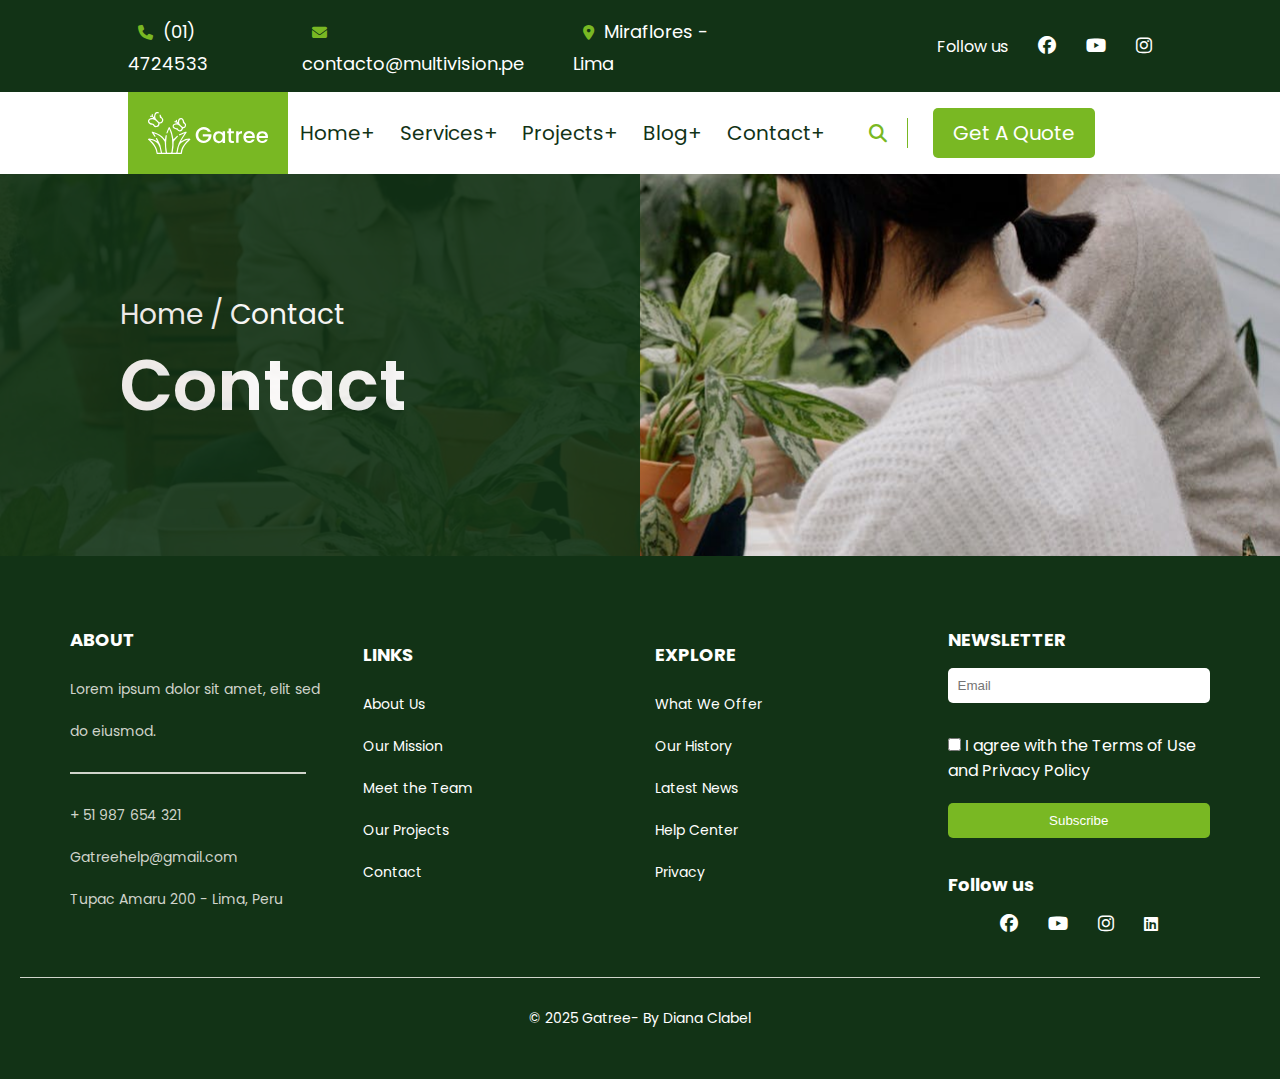
<file: assets/pages/contact.html>
<!DOCTYPE html>
<html lang="en">

<head>
  <meta charset="UTF-8">
  <meta name="viewport" content="width=device-width, initial-scale=1.0">
  <title>Gatree</title>
  <link rel="stylesheet" href="/assets/css/style.css">

  <!-- Enlazar el HTML con la biblioteca de fontawesomw -->

  <link rel="stylesheet" href="https://cdnjs.cloudflare.com/ajax/libs/font-awesome/6.7.2/css/all.min.css"
    integrity="sha512-Evv84Mr4kqVGRNSgIGL/F/aIDqQb7xQ2vcrdIwxfjThSH8CSR7PBEakCr51Ck+w+/U6swU2Im1vVX0SVk9ABhg=="
    crossorigin="anonymous" referrerpolicy="no-referrer" />
  <!-- Enlazar el HTML con favicon -->
  <link rel="shortcut icon" href="favicon.ico" type="image/x-icon">

</head>

<body>
  <!-- top-bar -->
  <header id="top-bar">
    <div class="container">
      <div class="container-topbar">
        <!-- Contenedor para lo elementos de contactos -->
        <div class="icons-contact">
          <a class="row-topbar-link " href="tel:5114724533" target="_blank"><i
              class="fa-solid  fa-phone space-icons color-icon"></i>(01) 4724533</a>
          <a class="row-topbar-link" href="mailto:contacto@multivision.pe" target="_blank"><i
              class="fa-solid fa-envelope space-icons color-icon"></i>contacto@multivision.pe</a>
          <a class="row-topbar-link" href="" target="_blank"><i
              class="fa-solid fa-location-dot color-icon"></i>Miraflores -
            Lima</a>
        </div>

        <!-- contenedor para los elementos de las redes sociales -->
        <div class="icons-socia-media">
          <p> Follow us</p>
          <a class="row-topbar-link" href="https://www.facebook.com/" target="_blank" title="siguenos en Facebook"><i
              class="fa-brands fa-facebook row-topbar-icons size-icon"></i></a class="row-topbar-link">
          <a class="row-topbar-link" href="https://www.youtube.com/" target="_blank" title="siguenos en Youtube"><i
              class="fa-brands fa-youtube row-topbar-icons size-icon"></i></a class="row-topbar-link">
          <a class="row-topbar-link" href="https://www.instagram.com/" target="_blank" title="siguenos en Instagram"><i
              class="fa-brands fa-instagram row-topbar-icons  size-icon"></i></a>

        </div>


      </div>

    </div>

  </header>
  <!--Cabecera-->
  <header id="cabecera" class="fijar-cabecera header-box">
    <div class="container-header container">
      <div class="logo">
        <a href="/">
          <img src="/assets/img/logo-gatree.svg" alt="logo-gatree" class="img-fluid">
        </a>

      </div>
      <div class="menu-burger">
        <i class="fa-solid fa-bars icon-menu"></i>
      </div>
      <ul class="nav">
        <li><a href="/">Home+</a></li>
        <li><a href="/assets/pages/services.html">Services+</a></li>
        <li><a href="/assets/pages/projects.html">Projects+</a></li>
        <li><a href="/assets/pages/blog.html">Blog+</a></li>
        <li><a href="/assets/pages/contact.html">Contact+</a></li>
        <li class="ocultar">
          <div class="search">
            <i class="fa-solid fa-magnifying-glass icons-contact .serch-icon"></i>
          </div>
        </li>
        <li class="ocultar">
          <button class="btn-nav">Get A Quote</button>

        </li>
      </ul>

    </div>

  </header>
  <main>
    <!--Banner principal-->
    <section id="banner">
      <div class="banner-content">
        <div class="banner-texto">
          <h3>
            <a href="/">Home</a> / Contact
          </h3>
          <h1>Contact</h1>
        </div>
    </section>

  </main>
  <!--Sección "footer"-->
  <footer id="footer">
    <div class="container-footer">
      <div class="footer-column">
        <h3 class="title-footer">ABOUT</h3>
        <p>Lorem ipsum dolor sit amet, elit sed do eiusmod.</p>
        <hr class="linea-footer">
        <p>+ 51 987 654 321</p>
        <p>Gatreehelp@gmail.com</p>
        <p>Tupac Amaru 200 - Lima, Peru</p>
      </div>
      <div class="footer-column">
        <h3>
          <h3>LINKS</h3>
          <ul>
            <li><a href="#about">About Us</a></li>
            <li><a href="#about">Our Mission</a></li>
            <li><a href="#about">Meet the Team</a></li>
            <li><a href="#services">Our Projects</a></li>
            <li><a href="#contact">Contact</a></li>
          </ul>
      </div>
      <div class="footer-column">
        <h3>
          <h3>EXPLORE</h3>
          <ul>
            <li><a href="#services">What We Offer</a></li>
            <li><a href="#about">Our History</a></li>
            <li><a href="#services">Latest News</a></li>
            <li><a href="#contact">Help Center</a></li>
            <li><a href="#contact">Privacy</a></li>
          </ul>
      </div>
      <div class="footer-column ">
        <h3>NEWSLETTER</h3>
        <form>
          <input type="email" placeholder="Email">
          <div>
            <input type="checkbox" id="terms">
            <label for="terms">I agree with the <a href="#">Terms of Use</a> and <a href="#">Privacy
                Policy</a></label>
          </div>
          <button type="submit">Subscribe</button>
        </form>
        <div class="follow-us-footer">
          <p class="subtitle-follow"> Follow us</p>
          <div class="items-social-media">
            <a class="row-topbar-link" href="https://www.facebook.com/" target="_blank" title="siguenos en Facebook"><i
                class="fa-brands fa-facebook row-topbar-icons size-icon"></i></a class="row-topbar-link">
            <a class="row-topbar-link" href="https://www.youtube.com/" target="_blank" title="siguenos en Youtube"><i
                class="fa-brands fa-youtube row-topbar-icons size-icon"></i></a class="row-topbar-link">
            <a class="row-topbar-link" href="https://www.instagram.com/" target="_blank"
              title="siguenos en Instagram"><i class="fa-brands fa-instagram row-topbar-icons  size-icon"></i></a>
            <a class="row-topbar-link" href="https://www.linkedin.com/" target="_blank" title="siguenos en Facebook">
              <i class="fa-brands fa-linkedin"></i>
            </a>

          </div>

        </div>
      </div>
    </div>
    <div class="footer-bottom">
      <p>© 2025 Gatree- By Diana Clabel</p>
    </div>
    <footer />

    <!-- scroll up button -->
    <a href="#" class="scroll-up">
      <i class="fa-solid fa-angle-up"></i>
    </a>
    <script src="../script/main.js"></script>

</body>

</html>
</file>
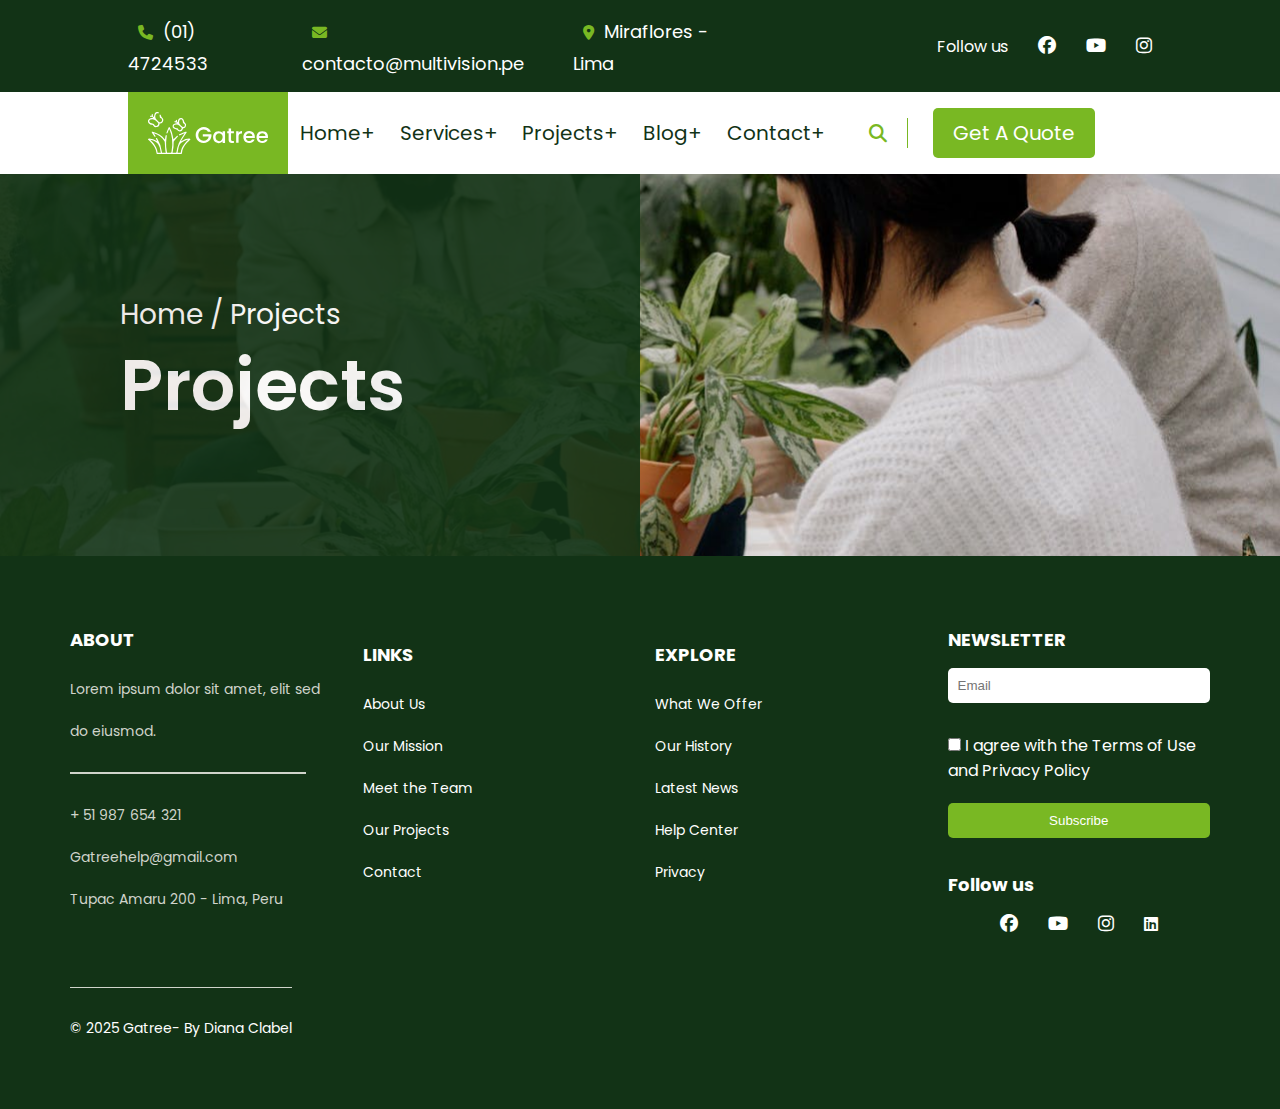
<file: assets/pages/projects.html>
<!DOCTYPE html>
<html lang="en">

<head>
  <meta charset="UTF-8">
  <meta name="viewport" content="width=device-width, initial-scale=1.0">
  <title>Gatree</title>
  <link rel="stylesheet" href="/assets/css/style.css">

  <!-- Enlazar el HTML con la biblioteca de fontawesomw -->

  <link rel="stylesheet" href="https://cdnjs.cloudflare.com/ajax/libs/font-awesome/6.7.2/css/all.min.css"
    integrity="sha512-Evv84Mr4kqVGRNSgIGL/F/aIDqQb7xQ2vcrdIwxfjThSH8CSR7PBEakCr51Ck+w+/U6swU2Im1vVX0SVk9ABhg=="
    crossorigin="anonymous" referrerpolicy="no-referrer" />
  <!-- Enlazar el HTML con favicon -->
  <link rel="shortcut icon" href="favicon.ico" type="image/x-icon">

</head>

<body>
  <!-- top-bar -->
  <header id="top-bar">
    <div class="container">
      <div class="container-topbar">
        <!-- Contenedor para lo elementos de contactos -->
        <div class="icons-contact">
          <a class="row-topbar-link " href="tel:5114724533" target="_blank"><i
              class="fa-solid  fa-phone space-icons color-icon"></i>(01) 4724533</a>
          <a class="row-topbar-link" href="mailto:contacto@multivision.pe" target="_blank"><i
              class="fa-solid fa-envelope space-icons color-icon"></i>contacto@multivision.pe</a>
          <a class="row-topbar-link" href="" target="_blank"><i
              class="fa-solid fa-location-dot color-icon"></i>Miraflores -
            Lima</a>
        </div>

        <!-- contenedor para los elementos de las redes sociales -->
        <div class="icons-socia-media">
          <p> Follow us</p>
          <a class="row-topbar-link" href="https://www.facebook.com/" target="_blank" title="siguenos en Facebook"><i
              class="fa-brands fa-facebook row-topbar-icons size-icon"></i></a class="row-topbar-link">
          <a class="row-topbar-link" href="https://www.youtube.com/" target="_blank" title="siguenos en Youtube"><i
              class="fa-brands fa-youtube row-topbar-icons size-icon"></i></a class="row-topbar-link">
          <a class="row-topbar-link" href="https://www.instagram.com/" target="_blank" title="siguenos en Instagram"><i
              class="fa-brands fa-instagram row-topbar-icons  size-icon"></i></a>

        </div>


      </div>

    </div>

  </header>
  <!--Cabecera-->
  <header id="cabecera" class="fijar-cabecera header-box">
    <div class="container-header container">
      <div class="logo">
        <a href="/">
          <img src="/assets/img/logo-gatree.svg" alt="logo-gatree" class="img-fluid">
        </a>
      </div>
      <div class="menu-burger">
        <i class="fa-solid fa-bars icon-menu"></i>
      </div>
      <ul class="nav">
        <li><a href="/">Home+</a></li>
        <li><a href="/assets/pages/services.html">Services+</a></li>
        <li><a href="/assets/pages/projects.html">Projects+</a></li>
        <li><a href="/assets/pages/blog.html">Blog+</a></li>
        <li><a href="/assets/pages/contact.html">Contact+</a></li>
        <li class="ocultar" s>
          <div class="search">
            <i class="fa-solid fa-magnifying-glass icons-contact .serch-icon"></i>
          </div>
        </li>
        <li class="ocultar">
          <button class="btn-nav">Get A Quote</button>

        </li>
      </ul>

    </div>

  </header>
  <main>
    <!--Banner principal-->
    <section id="banner">
      <div class="banner-content">
        <div class="banner-texto">
          <h3>
            <a href="/">Home</a> / Projects
          </h3>
          <h1>Projects</h1>
        </div>
    </section>

  </main>
  <!--Sección "footer"-->
  <footer id="footer">
    <div class="container-footer">
      <div class="footer-column">
        <h3 class="title-footer">ABOUT</h3>
        <p>Lorem ipsum dolor sit amet, elit sed do eiusmod.</p>
        <hr class="linea-footer">
        <p>+ 51 987 654 321</p>
        <p>Gatreehelp@gmail.com</p>
        <p>Tupac Amaru 200 - Lima, Peru</p>
      </div>
      <div class="footer-column">
        <h3>
          <h3>LINKS</h3>
          <ul>
            <li><a href="#about">About Us</a></li>
            <li><a href="#about">Our Mission</a></li>
            <li><a href="#about">Meet the Team</a></li>
            <li><a href="#services">Our Projects</a></li>
            <li><a href="#contact">Contact</a></li>
          </ul>
      </div>
      <div class="footer-column">
        <h3>
          <h3>EXPLORE</h3>
          <ul>
            <li><a href="#services">What We Offer</a></li>
            <li><a href="#about">Our History</a></li>
            <li><a href="#services">Latest News</a></li>
            <li><a href="#contact">Help Center</a></li>
            <li><a href="#contact">Privacy</a></li>
          </ul>
      </div>
      <div class="footer-column ">
        <h3>NEWSLETTER</h3>
        <form>
          <input type="email" placeholder="Email">
          <div>
            <input type="checkbox" id="terms">
            <label for="terms">I agree with the <a href="#">Terms of Use</a> and <a href="#">Privacy
                Policy</a></label>
          </div>
          <button type="submit">Subscribe</button>
        </form>
        <div class="follow-us-footer">
          <p class="subtitle-follow"> Follow us</p>
          <div class="items-social-media">
            <a class="row-topbar-link" href="https://www.facebook.com/" target="_blank" title="siguenos en Facebook"><i
                class="fa-brands fa-facebook row-topbar-icons size-icon"></i></a class="row-topbar-link">
            <a class="row-topbar-link" href="https://www.youtube.com/" target="_blank" title="siguenos en Youtube"><i
                class="fa-brands fa-youtube row-topbar-icons size-icon"></i></a class="row-topbar-link">
            <a class="row-topbar-link" href="https://www.instagram.com/" target="_blank"
              title="siguenos en Instagram"><i class="fa-brands fa-instagram row-topbar-icons  size-icon"></i></a>
            <a class="row-topbar-link" href="https://www.linkedin.com/" target="_blank" title="siguenos en Facebook">
              <i class="fa-brands fa-linkedin"></i>
            </a>

          </div>

        </div>
      </div>
      <div class="footer-bottom">
        <p>© 2025 Gatree- By Diana Clabel</p>
      </div>
      <footer />

      <!-- scroll up button -->
      <a href="#" class="scroll-up">
        <i class="fa-solid fa-angle-up"></i>
      </a>
      <script src="../script/main.js"></script>

</body>

</html>
</file>
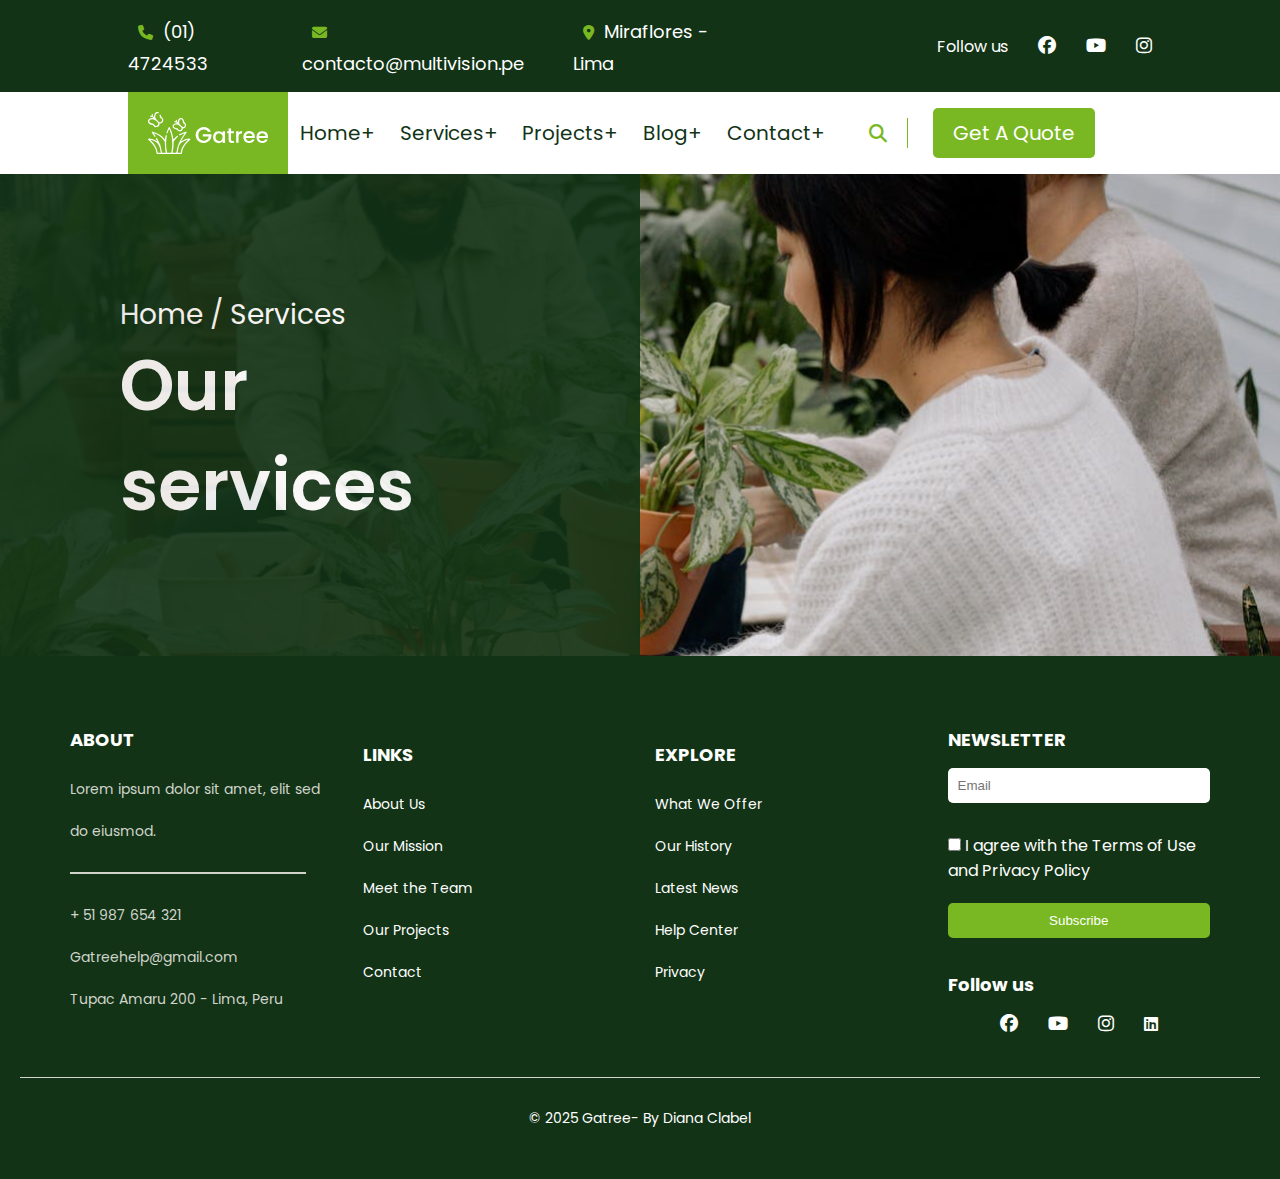
<file: assets/pages/services.html>
<!DOCTYPE html>
<html lang="en">

<head>
  <meta charset="UTF-8">
  <meta name="viewport" content="width=device-width, initial-scale=1.0">
  <title>Gatree</title>
  <link rel="stylesheet" href="/assets/css/style.css">

  <!-- Enlazar el HTML con la biblioteca de fontawesomw -->

  <link rel="stylesheet" href="https://cdnjs.cloudflare.com/ajax/libs/font-awesome/6.7.2/css/all.min.css"
    integrity="sha512-Evv84Mr4kqVGRNSgIGL/F/aIDqQb7xQ2vcrdIwxfjThSH8CSR7PBEakCr51Ck+w+/U6swU2Im1vVX0SVk9ABhg=="
    crossorigin="anonymous" referrerpolicy="no-referrer" />
  <!-- Enlazar el HTML con favicon -->
  <link rel="shortcut icon" href="favicon.ico" type="image/x-icon">

</head>

<body>
  <!-- top-bar -->
  <header id="top-bar">
    <div class="container">
      <div class="container-topbar">
        <!-- Contenedor para lo elementos de contactos -->
        <div class="icons-contact">
          <a class="row-topbar-link " href="tel:5114724533" target="_blank"><i
              class="fa-solid  fa-phone space-icons color-icon"></i>(01) 4724533</a>
          <a class="row-topbar-link" href="mailto:contacto@multivision.pe" target="_blank"><i
              class="fa-solid fa-envelope space-icons color-icon"></i>contacto@multivision.pe</a>
          <a class="row-topbar-link" href="" target="_blank"><i
              class="fa-solid fa-location-dot color-icon"></i>Miraflores -
            Lima</a>
        </div>

        <!-- contenedor para los elementos de las redes sociales -->
        <div class="icons-socia-media">
          <p> Follow us</p>
          <a class="row-topbar-link" href="https://www.facebook.com/" target="_blank" title="siguenos en Facebook"><i
              class="fa-brands fa-facebook row-topbar-icons size-icon"></i></a class="row-topbar-link">
          <a class="row-topbar-link" href="https://www.youtube.com/" target="_blank" title="siguenos en Youtube"><i
              class="fa-brands fa-youtube row-topbar-icons size-icon"></i></a class="row-topbar-link">
          <a class="row-topbar-link" href="https://www.instagram.com/" target="_blank" title="siguenos en Instagram"><i
              class="fa-brands fa-instagram row-topbar-icons  size-icon"></i></a>

        </div>


      </div>

    </div>

  </header>
  <!--Cabecera-->
  <header id="cabecera" class="fijar-cabecera header-box">
    <div class="container-header container">
      <div class="logo">
        <a href="/">
          <img src="/assets/img/logo-gatree.svg" alt="logo-gatree" class="img-fluid">
        </a>
      </div>
      <div class="menu-burger">
        <i class="fa-solid fa-bars icon-menu"></i>
      </div>
      <ul class="nav">
        <li><a href="/">Home+</a></li>
        <li><a href="/assets/pages/services.html">Services+</a></li>
        <li><a href="/assets/pages/projects.html">Projects+</a></li>
        <li><a href="/assets/pages/blog.html">Blog+</a></li>
        <li><a href="/assets/pages/contact.html">Contact+</a></li>
        <li class="ocultar">
          <div class="search">
            <i class="fa-solid fa-magnifying-glass icons-contact .serch-icon"></i>
          </div>
        </li>
        <li class="ocultar">
          <button class="btn-nav">Get A Quote</button>

        </li>
      </ul>

    </div>

  </header>
  <main>
    <!--Banner principal-->
    <section id="banner">
      <div class="banner-content">
        <div class="banner-texto">
          <h3>
            <a href="/">Home</a> / Services
          </h3>
          <h1>Our services</h1>
        </div>
    </section>

  </main>
  <!--Sección "footer"-->
  <footer id="footer">
    <div class="container-footer">
      <div class="footer-column">
        <h3 class="title-footer">ABOUT</h3>
        <p>Lorem ipsum dolor sit amet, elit sed do eiusmod.</p>
        <hr class="linea-footer">
        <p>+ 51 987 654 321</p>
        <p>Gatreehelp@gmail.com</p>
        <p>Tupac Amaru 200 - Lima, Peru</p>
      </div>
      <div class="footer-column">
        <h3>
          <h3>LINKS</h3>
          <ul>
            <li><a href="#about">About Us</a></li>
            <li><a href="#about">Our Mission</a></li>
            <li><a href="#about">Meet the Team</a></li>
            <li><a href="#services">Our Projects</a></li>
            <li><a href="#contact">Contact</a></li>
          </ul>
      </div>
      <div class="footer-column">
        <h3>
          <h3>EXPLORE</h3>
          <ul>
            <li><a href="#services">What We Offer</a></li>
            <li><a href="#about">Our History</a></li>
            <li><a href="#services">Latest News</a></li>
            <li><a href="#contact">Help Center</a></li>
            <li><a href="#contact">Privacy</a></li>
          </ul>
      </div>
      <div class="footer-column ">
        <h3>NEWSLETTER</h3>
        <form>
          <input type="email" placeholder="Email">
          <div>
            <input type="checkbox" id="terms">
            <label for="terms">I agree with the <a href="#">Terms of Use</a> and <a href="#">Privacy
                Policy</a></label>
          </div>
          <button type="submit">Subscribe</button>
        </form>
        <div class="follow-us-footer">
          <p class="subtitle-follow"> Follow us</p>
          <div class="items-social-media">
            <a class="row-topbar-link" href="https://www.facebook.com/" target="_blank" title="siguenos en Facebook"><i
                class="fa-brands fa-facebook row-topbar-icons size-icon"></i></a class="row-topbar-link">
            <a class="row-topbar-link" href="https://www.youtube.com/" target="_blank" title="siguenos en Youtube"><i
                class="fa-brands fa-youtube row-topbar-icons size-icon"></i></a class="row-topbar-link">
            <a class="row-topbar-link" href="https://www.instagram.com/" target="_blank"
              title="siguenos en Instagram"><i class="fa-brands fa-instagram row-topbar-icons  size-icon"></i></a>
            <a class="row-topbar-link" href="https://www.linkedin.com/" target="_blank" title="siguenos en Facebook">
              <i class="fa-brands fa-linkedin"></i>
            </a>

          </div>

        </div>
      </div>
    </div>
    <div class="footer-bottom">
      <p>© 2025 Gatree- By Diana Clabel</p>
    </div>
    <footer />

    <!-- scroll up button -->
    <a href="#" class="scroll-up">
      <i class="fa-solid fa-angle-up"></i>
    </a>
    <script src="../script/main.js"></script>

</body>

</html>
</file>
<file: assets/css/style.css>
@import url('https://fonts.googleapis.com/css2?family=Poppins:wght@300;400;500;600;700&display=swap');

* {
  box-sizing: border-box;
  /* Eliminando los espacios predeterminados del navegador */
  margin: 0;
  padding: 0;
}

a {
  text-decoration: none;
  color: inherit;
}

:root{
  /*colores*/
  --color-principal: #79B823;
  --color-secundario: #123316;
  --color-terciario: #717171;
  --color-gris-claro: whitesmoke;
  --color-fuente: #fff;


  /*fuente*/
  --fuente-principal: 'Poppins', sans-serif;
}

html{
    scroll-behavior: smooth;
}

#cabecera{
  width: 100%;
  margin: 0px auto;
}

#top-bar{
  background-color: var(--color-secundario);
  color: var(--color-fuente);
  padding-top: 15px;
  padding-bottom: 15px;
  /* font-size: 0.7em; */
}

.container{
  max-width: 80%;
  margin: 0 auto;
}
.container-header {
  display: flex;
  align-items: center;
  background-color: var(--color-fuente);
}

/*Ëstilos para topbar*/
.container-topbar {
  display: flex;
  justify-content: space-between;
  align-items: center;
  align-items: center;
  font-family: var(--fuente-principal);
}

.row-topbar-link{
  color: var(--color-fuente);
  text-decoration: none;
  /* margin-right:10px; */
}

.icons-contact{
  display: flex;
  justify-content: space-between;
  width: 60%;
  gap: 30px;
}

div .subtitle-follow-top{
  color: var(--color-fuente);
  font-family: var(--fuente-principal);
  font-size: 18px;
  
  
}

.icons-socia-media
{
  display: flex;
  justify-content: flex-end;
  width: 40%;
  gap: 30px;
}

.color-icon{
  color: var(--color-principal);
  margin: 10px;
  font-size: 15px;
}

.size-icon{
  font-size: 18px;
}
/*Estilos para el header*/

.header-box{
  background-color: var(--color-fuente);
}
.logo {
  /* Estilo del logo */
  background-color:var(--color-principal) ;
  padding: 20px;
  width: 160px;
}
.nav{
  display: flex;
  align-items: center;
  justify-content: space-around;
  width: 80%;
}

.nav li {
  list-style: none;
  padding: 10px;
  font-size: 20px;
  font-family: 'Poppins', sans-serif;
  color: var(--color-secundario);
}
.nav li a {
  text-decoration: none;
  color: var(--color-secundario);
  font-family: 'Poppins', sans-serif;
}

.nav .search {
  border-right: 1px solid var(--color-principal);
  padding-inline: 20px;
  
}

.menu-burger{
  display: none;
}


.img-fluid {
  width: 100%;
  height: auto;
  display: block;;
}
.btn-nav{
  background-color: var(--color-principal);;
  color: var(--color-fuente);
  padding: 10px 20px;
  border-radius: 5px;
  font-family: 'Poppins', sans-serif;
  font-size: 20px;
  text-decoration: none;
  border: none;
}

.fijar-cabecera{
  position: sticky;
  top: 0px;
  z-index: 1000;
}
/*Estilos para el banner*/

#banner{
  background-image: url("../img/img-hero.jpg");
  background-size: cover;
  background-position: left;
  background-repeat: no-repeat;
  max-height: 700px; 
}


.banner-content{
  width: 50%;
  background-color: var(--color-secundario);
  opacity: 0.9;
}

.banner-texto{
  color: var(--color-fuente);
  font-family: 'Poppins', sans-serif;
  font-size: 30px;
  padding: 120px;
  text-align: left;

}

.banner-texto h3{
  font-size: 28px;
  font-weight: 400;
  text-transform: capitalize;
}

.banner-texto h1{
  font-size: 70px;
  font-weight: 600;
  line-height: 100px;
}

.btn-banner{
  margin-top: 20px;
  background-color:transparent;
  color: var(--color-principal);;
  padding:  20px 30px;
  border-radius: 0px 25px 25px 25px;
  font-family: 'Poppins', sans-serif;
  font-size: 23px;
  text-decoration: none;
  border: 2px solid var(--color-principal);;
}

/*sección working-process*/
.title{
  color: var(--color-secundario);
  padding: 0 50px 0 50px;
  font-size: 50px;
  font-family: 'Poppins', sans-serif;
  text-align: center;
}

.subtitle{
  color: var(--color-principal);;
  font-size: 25px;
  font-family: 'Poppins', sans-serif;
  font-weight: 400;
  text-align: center;
  padding-top: 50px;
  text-align: center;
}

.container-working-process{
  display: flex;
  justify-content: space-around;
  align-items: center;
}

.working-process-item{
  padding: 30px;
  margin: 30px;
  text-align: center;
}

.box-img-item{
  border-radius: 50%;
  border: 3px dotted var(--color-principal);;
  width: 80px;
  padding: 20px;
  display: flex;
  justify-content: center;
  align-items: center;
  margin: 0 auto;
  margin-bottom: 30px;
}

.title-working-item{
  color: var(--color-secundario);
  font-size: 25px;
  font-family: 'Poppins', sans-serif;
  font-weight: 600;
}

.parrafo-working-item{
  color: var(--color-terciario);
  font-size: 16px;
  font-family: 'Poppins', sans-serif;
  font-weight: 400;
  padding: 10px;
}

/*Estilos para la sección about us*/

#about, #our-benefits, #our-projects{
  display: flex;


}

.container-about{
  background-color: var(--color-secundario);
  background: url("../img/garden-about.jpg") no-repeat;
  background-size: cover;
  background-position: center;
  width: 50%;

}

.about-texto{
  color: var(--color-secundario);
  font-family: 'Poppins', sans-serif;
  width: 50%;
  padding: 0 60px;
}

.box-img-about{
  border: 5px solid var(--color-principal);;
  border-radius: 50%;
  width: 500px;
  height: 500px;
  margin: 80px auto ;

  
}

.img-about{
  border-radius: 50%;
  width: 100%;
  height: 100%;
  object-fit: cover;
  
}

.parrafo-about-texto{
  margin: 30px 0;
  color: var(--color-secundario);
  font-weight: 600;
  font-size: 20px;
}

.texto-about-texto{
  color: var(--color-terciario);
  margin-bottom: 20px;

}

.container-highlights{
  --gap-col: 40px;
  display: flex;
  justify-content: space-around;
  flex-wrap: wrap;
  gap: 40px var(--gap-col);
  max-width: 60%;
  margin:  0 auto 20px;
}


.highlights-item{
  flex-basis: calc(50% - var(--gap-col)/2);
  min-width: 0;
  border: var(--color-principal) 1px solid;
  border-radius: 10px;
  padding: 16px;
  font-weight: 600;
  color: var(--color-secundario);
  display: flex;
  align-items: center;
  gap: 10px;
}


/*Estilos para la sección de Our benefits*/

.title-our-benefits{
  color: var(--color-secundario);
  padding: 0 50px 0 50px;
  font-size: 50px;
  font-family: 'Poppins', sans-serif;
  text-align: center;
}
.container-benefits{
  background-color: var(--color-secundario);
  background-color: #e6efd9;
  background-image: url("data:image/svg+xml,%3Csvg width='60' height='60' viewBox='0 0 60 60' xmlns='http://www.w3.org/2000/svg'%3E%3Cg fill='none' fill-rule='evenodd'%3E%3Cg fill='%2379b823' fill-opacity='0.4'%3E%3Cpath d='M36 34v-4h-2v4h-4v2h4v4h2v-4h4v-2h-4zm0-30V0h-2v4h-4v2h4v4h2V6h4V4h-4zM6 34v-4H4v4H0v2h4v4h2v-4h4v-2H6zM6 4V0H4v4H0v2h4v4h2V6h4V4H6z'/%3E%3C/g%3E%3C/g%3E%3C/svg%3E");
  background-position: center;
  width: 50%;
  display: flex;
  justify-content: center;
  align-items: center;
}

.box-img-benefits{
  width: 700px;
  border: 6px solid var(--color-principal);;
}

.container-btns{
  margin: 20px;
  display: flex;
  justify-content: space-around;
}

.btn-about{
  background-color: var(--color-principal);;
  color: var(--color-fuente);
  padding: 20px 30px;
  border-radius: 5px;
  font-family: 'Poppins', sans-serif;
  font-size: 20px;
  text-decoration: none;
  border: none;
}

.btn-second{
  background-color: var(--color-fuente);
  color:var(--color-principal); ;
  border: 2px solid var(--color-principal);;
}

.texto-item-about{
  font-weight: 400;
  color: var(--color-terciario);
  margin-top: 10px;

}

.btn-benefits{
  background-color: var(--color-principal);;
  color: var(--color-fuente);
  
}

/* Estilos para la sección de nuestros servicios*/

.container-services{
  display: flex;
  justify-content: space-around;
  align-items: center;
  padding: 0 80px;
  padding: 50px 0;
  
}

.box-service-item{
  display: flex;
  justify-content: center;
  align-items: center;
  flex-direction: column;
 
}

.services-item{
border: var(--color-secundario) 1px solid;
border-radius: 10px ;
margin: 20px;
padding-bottom: 20px;
background-color: var(--color-fuente);
text-align: center;
}

.img-service{
  border-radius: 10px 10px 0px 0px;
}

.title-service-item{
  color: var(--color-secundario);
  font-family: 'Poppins', sans-serif;
  font-size: 30px;
  font-weight: 600;
  padding: 20px;
  text-align: center;
}

#services{
  background-color: var(--color-secundario);
  background-image: url("../img/garden-about.jpg");
  background-size: cover;
  background-repeat: no-repeat;
  background-position: center;
}

.box-services{
  background-color: var(--color-secundario);
  opacity: 0.9;
}

.title-service{
  color: var(--color-fuente);
  font-family: 'Poppins', sans-serif;
  font-size: 50px;
  font-weight: 700;
  text-align: center;
}
/*sección de nuestros proyectos*/
.box-projects{
  background-color: var(--color-fuente);
}

.title-our-projects, .title-our-team{
  color: var(--color-secundario);
  font-family: 'Poppins', sans-serif;
  font-size: 50px;
  font-weight: 700;
  text-align: center;
  padding: 20px;
}

.projects-item{
  box-shadow: 0px 0px 10px var(--color-terciario);
  border: none;
}

/* Estilos para el botón de scroll hacia arriba */
.scroll-up {
  opacity: 0;
  pointer-events: none;
  position: fixed;
  bottom: 20px;
  right: 20px;
  width: 45px;
  height: 45px;
  text-align: center;
  background-color: var(--color-principal);
  color: var(--color-fuente);
  line-height: 45px;
  border-radius: 50%;
  font-size: 24px;
  cursor: pointer;
  transition: opacity 0.3s ease;

  &.visible {
    opacity: 1;
    pointer-events: auto;
  }
}


/* Estilos para sección our-team*/
.box-team{
  padding-bottom: 50px;
}

.container-team{
  display: flex;
  flex-direction: row;
  flex-wrap: wrap;
  justify-content: center;

}

.col{
          /* Establecer columna del mismo ancho de manera automática */
          flex-basis:0;
          flex-grow:1;
}

.col-20{
            flex-basis: 20%;
            max-width: 20%;
        }
.col-25{
            flex-basis: 25%;
            max-width: 25%;
        }

.col-33{
            flex-basis: 33.33%;
            max-width: 33.33%;
        }
.team-items{
  background-color: var(--color-fuente);
  border-radius: 10px;
  padding: 20px;
  margin: 20px;
  text-align: center;
  box-shadow: 0px 0px 10px var(--color-terciario);
  position: relative;
}
.title-team-item{
  color: var(--color-principal);
  font-family: 'Poppins', sans-serif;
  font-size: 20px;
  font-weight: 600;
  text-transform: uppercase;
  padding-top: 10px;
}

.name-team{
  color: var(--color-secundario);
  font-family: 'Poppins', sans-serif;
  font-size: 25px;
  font-weight: 600;
}

.btn-share{
  background-color: var(--color-principal);
  width: 30px;
  height: 32px;
  text-align: center;
  padding-top: 5px;
  color: var(--color-fuente);
  border-radius: 5px;
  font-family: 'Poppins', sans-serif;
  font-size: 16px;
  position: absolute;
  left:70%;
  bottom: 80px;
}

/* MARK: contacto 
*/

.contact-container{
  border: 1px solid var(--color-principal) ;
  border-radius: 10px;
  background-color: var(--color-gris-claro);
  margin-bottom: 20px;
  font-family: 'Poppins', sans-serif;
  padding: 15px;
}
.title-contact, .title-map, .title-promo {
  color: var(--color-secundario);
  font-family: 'Poppins', sans-serif;
  font-size: 50px;
  font-weight: 700;
  text-align: center;
  padding: 20px;

}

.contact-item{
  display: flex;
  gap: 20px;
  align-items: center;
  margin-bottom: 10px;
}
.container-contact {

  display: flex;
  justify-content: center;
 

  padding: 25px;
  
  
}

.text-contact-info{
    font-size: 20px;
  }

.icons-contact{
  font-size: 18px;
  color: var(--color-principal);
}
.subtitle-info{
  color: var(--color-secundario);
  font-family: 'Poppins', sans-serif;
  font-size: 24px;
  font-weight: 600;
}

.contact-info{
  color: var(--color-terciario);
  font-family: 'Poppins', sans-serif;
  font-size: 18px;
  font-weight: 400;

  width: 30%;
}

.box-addres{
  padding-left:5px;
}

.form-contact{
 width: 70%;
 display: flex;
  flex-direction: row;
  justify-content: space-between;
  align-items: center;
  gap: 20px;
  margin: 0 auto;

 
}



.col-50{
            flex-basis: calc(50% - 10px);
            max-width: calc(50% - 10px)
        }


.col-100{
            flex-basis: 100%;
            max-width: 100%;
        }

.form-row{
  display: flex;
  gap: 20px;
  width: 100%;
  flex-wrap: wrap;
}

.form-field{
  
            display: inline-block;
            border-radius: 5px;
            border: none;
            background-color: var(--color-fuente);
            width: 100%;
            padding: 10px;
            margin-bottom: 10px;
            font-family: inherit;
            outline: none;
            background-color: var(--color-fuente);
            font-family: 'Poppins', sans-serif;
}

.box-btn-submit{
  display: flex;
  justify-content: center;
  align-items: center;
}
.form-submit{
            font-family: inherit;
            background-color: var(--color-principal);
            color: var(--color-fuente);
            padding: 10px 20px;
            margin-top: 15px;
            border: none;
            cursor: pointer;
            border-radius: 20px;
            padding: 15px;
           

        }

.form-noresize{
            resize: none;
        }

         .form-link{
            color: var(--color-principal);
            text-decoration: none;
            

        }

.container-map{
  width: 100%;

}

/* section ubication*/
.map-fluid{
  width: 100%;
  height: 400px;
  border: none;
  display: block;
  
}

/* MARK: recomendation
*/
#recomendation{
  background: linear-gradient(90deg,rgba(52, 72, 86, 0.7) 40%, rgba(128, 190, 121, 0.7) 100%), url(../img/photo-recomendation.jpg);
  background-color: var(--color-secundario);
  background-repeat: no-repeat;
  background-size: cover;
  background-position: center;
  background-attachment: fixed;
  padding: 70px 0px;
  margin-bottom: 50px;
}
.text-recomendation{
  font-family: var(--fuente-principal);
  line-height: 1.5em;
  font-size: 3em;
  color: var(--color-fuente);
  font-weight: 600;
}

.highlight{
  color: var(--color-principal);
  font-weight: 700;
}

/* videos promocionales */
.container-promo{
  display: flex;
  width: 100%;
  align-items: center;
  padding: 50px;
  gap: 50px;
}

.title-promotion{
  color: var(--color-secundario);
  font-family: 'Poppins', sans-serif;
  font-size: 30px;
  font-weight: 700;
  text-align: center;
  padding: 10px;
}

.video-fluid{
  width: 100%;
  aspect-ratio: 16/9;
  border-radius: 10px;
}

.video-local{
  width: 100%;
  aspect-ratio: 16/9;
  display: block;
  border-radius: 10px;
   margin-bottom: 30px;
}

/*MARK: footer
*/
#footer {
  background-color: #123316;
  color: var(--color-fuente);
  padding: 50px 20px;
  font-family: var(--fuente-principal);
}

.container-footer {
  display: flex;
  flex-wrap: wrap;
  justify-content: space-between;
  gap: 30px;
  padding: 20px 50px;
}

.footer-column {
  flex: 1;
  min-width: 200px;
}

.title-footer {
  font-size:80px;
  font-weight: 700;
  margin-bottom: 20px;
  color: var(--color-fuente);
}

.footer-column p{
  color: #d0d4cb;
}

.linea-footer {
  border: 1px solid #d0d4cb;
  width: 90%;
  margin: 20px 0;
}
.footer-column h3 {
  font-size: 18px;
  margin-bottom: 15px;
  text-transform: uppercase;
}

.footer-column p,
.footer-column ul {
  font-size: 14px;
  line-height: 3;
}

.footer-column ul {
  list-style: none;
  padding: 0;
}


.footer-column form {
  display: flex;
  flex-direction: column;
  
}

.footer-column form input[type="email"] {
  padding: 10px;
  margin-bottom: 30px;
  border: none;
  border-radius: 5px;
}

.footer-column form button {
  background-color: var(--color-principal);
  color: var(--color-fuente);
  padding: 10px;
  border: none;
  border-radius: 5px;
  cursor: pointer;
  margin: 20px 0;
}

.footer-column form button:hover {
  background-color: #9bd14f;
}

.footer-bottom {
  border-top: 1px solid #d0d4cb;
  text-align: center;
  margin-top: 20px;
  font-size: 14px;
  color: var(--color-fuente);
  padding: 30px 0 0 0;
}
.follow-us-footer
{
  width: 100%;
  gap: 30px;
}

.items-social-media{
  display: flex;
  justify-content: center;
  gap: 30px;
}

div .subtitle-follow{
  color: var(--color-fuente);
  font-family: var(--fuente-principal);
  font-size: 18px;
  font-weight: 700;
  
}

.menu-burger{
  display: none;
}

/* MARK: breakpoints
*/

@media screen and (max-width: 1200px) {
  /* top bar */
  .container{
    max-width: 90%;
  }
  .icons-contact {
   font-size: 16px;
   width: 70%;
  }

  .icons-socia-media {
    width: 30%;
  }

  div .subtitle-follow-top{

  font-size: 16px;
}

/* header */
.logo{
  padding: 28px;
  width: 140px;
}



.nav li {
  font-size: 18px;
}

/* banner */
.banner-texto h1 {
    font-size: 60px;
   
    line-height: 80px;
}

/* working process*/
.working-process-item {
    padding: 10px;
    margin: 20px;
   
}

/* about us */
.container-highlights{
  --gap-col: 20px;
  gap: 18px var(--gap-col);
}

  .highlights-item{
    flex-basis: 100%;
    padding: 10px;
  }

  .title{
    font-size: 45px;
  }
  .parrafo-about-texto{
    margin: 15px 0px;
  }
  /* services */
  .title-service{
    font-size: 45px;
  }

  .container-services {
    padding: 30px 0px;
  }

  /* Our team */
  .title-our-team{
    font-size: 45px;
    padding: 10px;
  }

  .btn-share{
    left: 75%;
    bottom: 83px;
  }

  /* Our benefits*/

  .btn-about{
    padding: 15px 25px;
  }

  .title-our-benefits{
    font-size: 35px;
    text-align: center;
  }

  .highlights-item {
        display: none;
  }

  /* our projects */
  .title-our-projects{
    font-size: 45px;
  }

  /*  recomendation */
  .text-recomendation{
    font-size: 2.5em;
  }

  .text-contact-info{
    font-size: 16px;
  }

  /* location*/

  .title-map{
    font-size: 45px;
  }

  /* videos promocionales */
  .title-promo {
    font-size: 45px;
  }
}

 @media screen and (max-width:992px) {
  /* top bar */
  .container{
    max-width: 90%;
  }



  .icons-contact {
   font-size: 12px;
   width: 75%;
  }
  
  div .subtitle-follow-top {
        font-size: 12px;
        
 }
  .icons-socia-media {
    width: 25%;
    gap: 10px;
    align-items: center;
    margin-left: 30px;
  }

  /* header*/

  .logo{
    width: 120px;
  }
  .nav li {
    font-size: 14px;
  }

  
 .btn-nav{
  font-size: 14px;
 }

 /* banner */

 .banner-texto{
  padding: 100px;
 }
 .banner-texto h3 {
    font-size: 17px;
 }

 .banner-texto h1 {
        font-size: 45px;
        line-height: 60px;
    }

  /* working process */
  .title{
    font-size: 35px;
  }

  .title-working-item{
    font-size: 20px;
  }
  .parrafo-working-item{
    font-size: 12px;
  }
  /*About us*/

  #about{
    display: block;
  }

  .container-about{
    width: 100%;
  }

  .about-texto{
    width: 100%;
   
  }

  .about-texto .subtitle{
    padding: 0;
  }

  .highlights-item{
    display: flex;
  }

  /* Our services */
  .title-service-item {
    font-size: 23px;
    padding: 10px;
  }
  /* Our team */

  

  .col-20, .col-25{
    flex-basis:33%;
    max-width: 33%;
  }

  /* Our benefits */
  #our-benefits{
    flex-direction: column;

  }

  .container-benefits{
    width: 100%;
  }

  .box-img-benefits{
    width: 550px;
    margin-block: 45px;
  }

  .about-texto{
    padding-top: 25px;
  }
  .parrafo-about-texto {
        margin: 35px 0px;
    }
  .btn-banner{
    padding: 14px 20px;
  }

  /* Our projects */
  .title-our-projects{
    padding: 0;
    padding-bottom: 20px;
  }

  .btn-about{
    padding: 8px 25px;
  }

  /* Recomentation */
  .text-recomendation {
    font-size: 2em;
  }

  /* Contact*/

  .title-contact{
    font-size: 45px;
  }
.container-contact{
  flex-direction: column-reverse;
}

.contact-info{
  display: flex;
  width: 100%;
  padding: 30px;
  align-items: start;
  gap: 20px;
}

.form-contact{
  width: 100%;
}

/*location*/
  .title-map{
    font-size: 45px;
    padding: 0;
    padding-bottom: 20px;
  }

  /* videos prootion*/
   .title-promo{
    padding: 0;
    padding-bottom: 20px;
   }
 }

@media screen and (max-width: 768px) {
  /*top bar*/
  .icons-contact{
    width: 100%;
  }

  .icons-socia-media{
    display: none;
  }


  /*nav*/
  .menu-burger{
  display: block;
}
  .nav{
    display: none;
    flex-direction:  column;
    position: absolute;
    left: 0;
    top: 100%;
    right: 0;
    background-color: white;
    color: var(--color-secundario);
    width: 100%;
  }

  .nav li:hover{
    background-color: var(--color-principal);
  }

  

  .ocultar{
    display: none;
  }

  
  .nav.active{
    display: flex;
  }

  .logo{
    padding: 10px;
  }

  .container-header{
    justify-content: space-between;
  }

  .icon-menu{
    color: var(--color-principal);
    font-size: 22px;
  }

  /* banner */
      .banner-texto {
        padding: 60px;
    }
  .banner-texto h1 {
        font-size: 38px;
        line-height: 60px;
    }
  
    .container-working-process{
      flex-wrap: wrap;
    }
  .working-process-item{
    margin: 15px;
  }

  /* About us */
  .container-about{
    padding: 10px;
  }

  /* Our services */
  .container-services{
    flex-wrap: wrap;
  }

  .services-item{
    width: 50%;
  }

  /* Our team */

      .btn-share {
        left: 79%;
        bottom: 120px;
    }

  /* contact */

  .contact-info{
    padding: 0;
    padding-top: 20px;
  }
      .text-contact-info
 {
        font-size: 11px;
       
    }
  
    /* Promotions */

    .container-promo{
      flex-wrap: wrap;
    }
    .col-50{
            flex-basis: 100%;
            max-width: 100%;
        
    }

}

@media screen and (max-width: 576px) {
  /* top bar */

  #top-bar {
    display: none;
  }


  /* header */
  .logo {
    padding: 8px;
  }

  .nav li {
    font-size: 12px;
  }

  .btn-nav {
    font-size: 12px;
    padding: 5px;
  }

  /* banner */
  .banner-texto h3 {
        font-size: 10px;
    }
  .banner-texto {
    padding: 35px;
  }
   .banner-texto h1 {
        font-size: 27px;
        line-height: 47px;
    }
  /* working process */
  .subtitle {
    padding-top: 30px;
  }
  .title {
        font-size: 30px;
    }
  /* about us */
  .box-img-about {
    width: 330px;
    height: 330px;
    
}

.about-texto{
  padding: 33px;
}

/* Our services */
  .container-services {
    padding: 20px 0px;
  }

  .services-item {
    width: 100%;
  }

  /* Our team */
  .col-20, .col-25, .col-33{
    flex-basis:100%;
    max-width: 100%;
  }

  /* Our benefits */
  .container-benefits{
    width: 100%;
  }

  .box-img-benefits{
    width: 300px;
    margin-block: 30px;
  }

  /* Our services*/
  
  .projects-item {
    width: calc(50% - 20px);
    margin:10px;
}

.title-service {
        font-size: 30px;
    }

  /* Our Team */
      .title-our-team {
        font-size: 32px;
        padding: 5px;
    }

  /* benefits */

  .container-benefits{
    display: none;
  }

      .title-our-benefits {
        font-size: 32px;
        padding: 5px;
        
    }
  
  .container-btns {
    
    display: flex
;
    flex-direction: column;
    gap: 10px;
    
}

.highlights-item{
  display: none;
}

.btn-banner {
        padding: 20px 18px;
    }

    /* Our projects */

    .title-our-projects{
      font-size: 31px;
    }

        .projects-item {
        width: 80%;
        
    }

  /* recoemendation */
  .text-recomendation {
        font-size: 1.5em;
        line-height: 2;
    }

  /* contact */

  .title-contact {
        font-size: 37px;
    }

  .container-contact{
    padding: 0px;
  }

  .text-condiciones{
    font-size: 12px;
  }

  .contact-info{
    display: none;
  }

  /* location */
  .title-map {
        font-size: 32px;
    }
  /* videos promocionales */
  .title-promo {
        font-size: 32px;
    }
  .container-promo {
    padding: 20px 0;
  }

  /* footer */
  #footer{
    text-align: center;
  }

  .scroll-up{
    right: 3px;
  }

  .nav.active{
    display: flex;
  }

}
</file>
